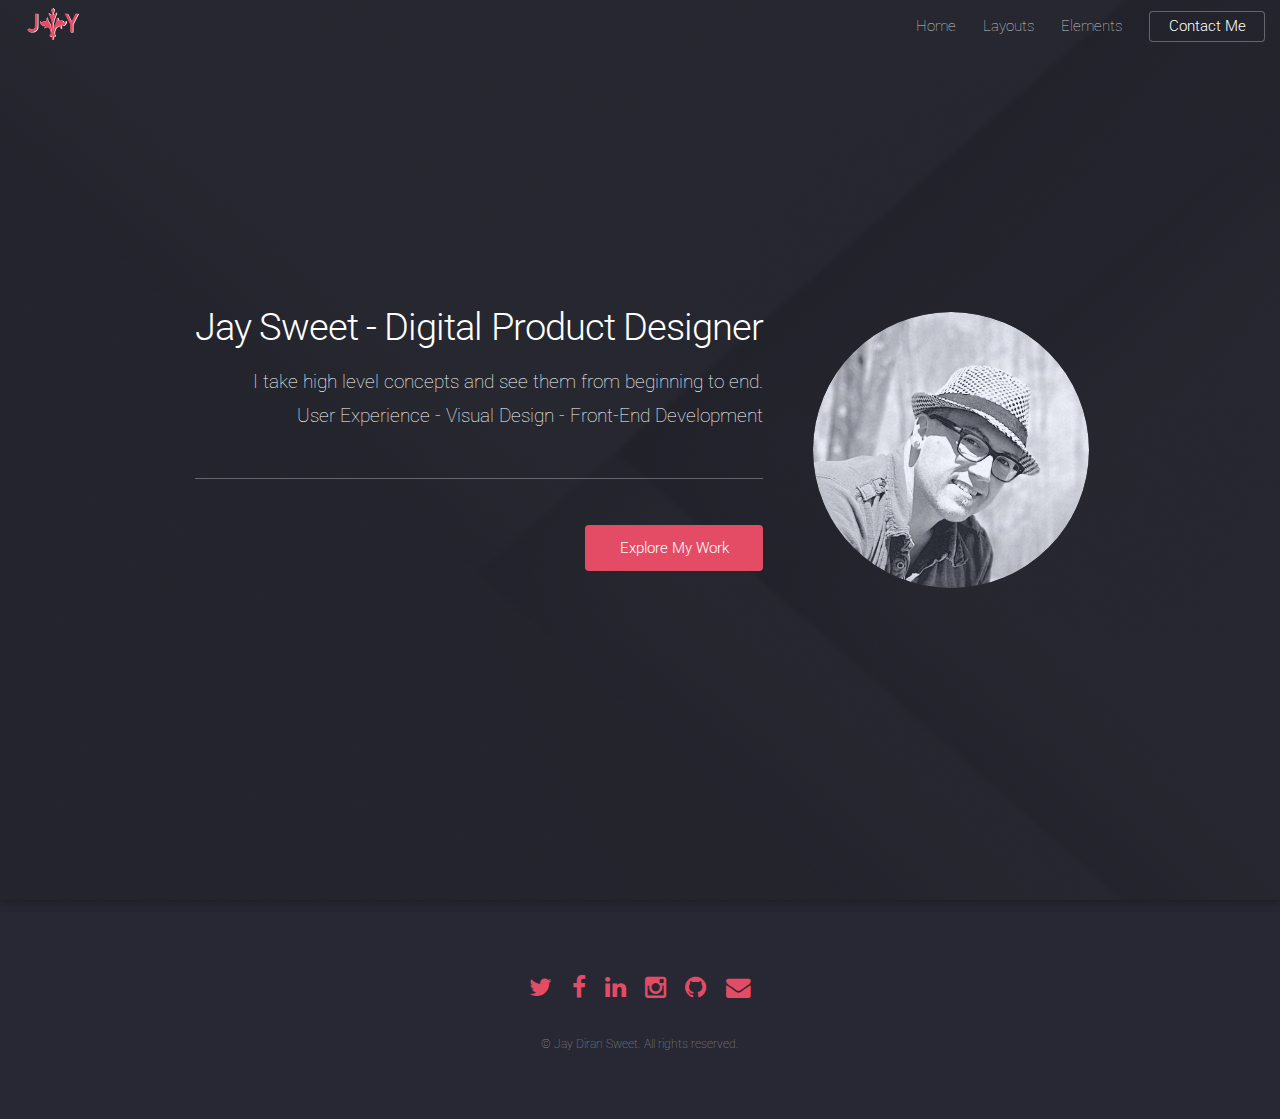
<file: index.html>
<!DOCTYPE HTML>
<!--
	Landed by HTML5 UP
	html5up.net | @n33co
	Free for personal and commercial use under the CCA 3.0 license (html5up.net/license)
-->
<html>
	<head>
		<title>My Work - JSweet</title>
		<meta charset="utf-8" />
		<meta name="viewport" content="width=device-width, initial-scale=1" />
		<!--[if lte IE 8]><script src="assets/js/ie/html5shiv.js"></script><![endif]-->
		<link rel="stylesheet" href="assets/css/main.css" />
		<!--[if lte IE 9]><link rel="stylesheet" href="assets/css/ie9.css" /><![endif]-->
		<!--[if lte IE 8]><link rel="stylesheet" href="assets/css/ie8.css" /><![endif]-->
	</head>
	<body class="landing">
		<div id="page-wrapper">

			<!-- Header -->
				<header id="header">
					<h1 id="logo"><a href="index.html"><img src="images/jay-logo.svg" alt="Jay Diran Sweet's logo." /></a></h1>
					<nav id="nav">
						<ul>
							<li><a href="index.html">Home</a></li>
							<li>
								<a href="#">Layouts</a>
								<ul>
									<li><a href="left-sidebar.html">Left Sidebar</a></li>
									<li><a href="right-sidebar.html">Right Sidebar</a></li>
									<li><a href="no-sidebar.html">About Me</a></li>
								</ul>
							</li>
							<li><a href="elements.html">Elements</a></li>
							<li><a href="mailto:jdiransweet@gmail.com?subject=Hello!&body=Hi Jay, I found your site online and thought I would reach out. Lets chat, I am interested in your skills!" class="button default">Contact Me</a></li>
						</ul>
					</nav>
				</header>

			<!-- Banner -->
				<section id="banner">
					<div class="content">
						<header>
							<h2>Jay Sweet - Digital Product Designer</h2>
							<p>I take high level concepts and see them from beginning to end.<br />
							User Experience - Visual Design - Front-End Development</p>
							<hr>
							<footer>
								<ul class="actions">
									<li><a href="left-sidebar.html" class="button special">Explore My Work</a></li>
								</ul>
							</footer>
						</header>
						<span class="image"><img src="images/jay-headshot.jpg" alt="" /></span>
					</div>
				</section>


			<!-- Footer -->
				<footer id="footer">
					<ul class="icons">
						<li><a href="#" class="icon fa-twitter"><span class="label">Twitter</span></a></li>
						<li><a href="#" class="icon  fa-facebook"><span class="label">Facebook</span></a></li>
						<li><a href="#" class="icon fa-linkedin"><span class="label">LinkedIn</span></a></li>
						<li><a href="#" class="icon fa-instagram"><span class="label">Instagram</span></a></li>
						<li><a href="#" class="icon fa-github"><span class="label">GitHub</span></a></li>
						<li><a href="#" class="icon fa-envelope"><span class="label">Email</span></a></li>
					</ul>
					<ul class="copyright">
						<li>&copy; Jay Diran Sweet. All rights reserved.</li>
					</ul>
				</footer>

		</div>

		<!-- Scripts -->
			<script src="assets/js/jquery.min.js"></script>
			<script src="assets/js/jquery.scrolly.min.js"></script>
			<script src="assets/js/jquery.dropotron.min.js"></script>
			<script src="assets/js/jquery.scrollex.min.js"></script>
			<script src="assets/js/skel.min.js"></script>
			<script src="assets/js/util.js"></script>
			<!--[if lte IE 8]><script src="assets/js/ie/respond.min.js"></script><![endif]-->
			<script src="assets/js/main.js"></script>

	</body>
</html>
</file>
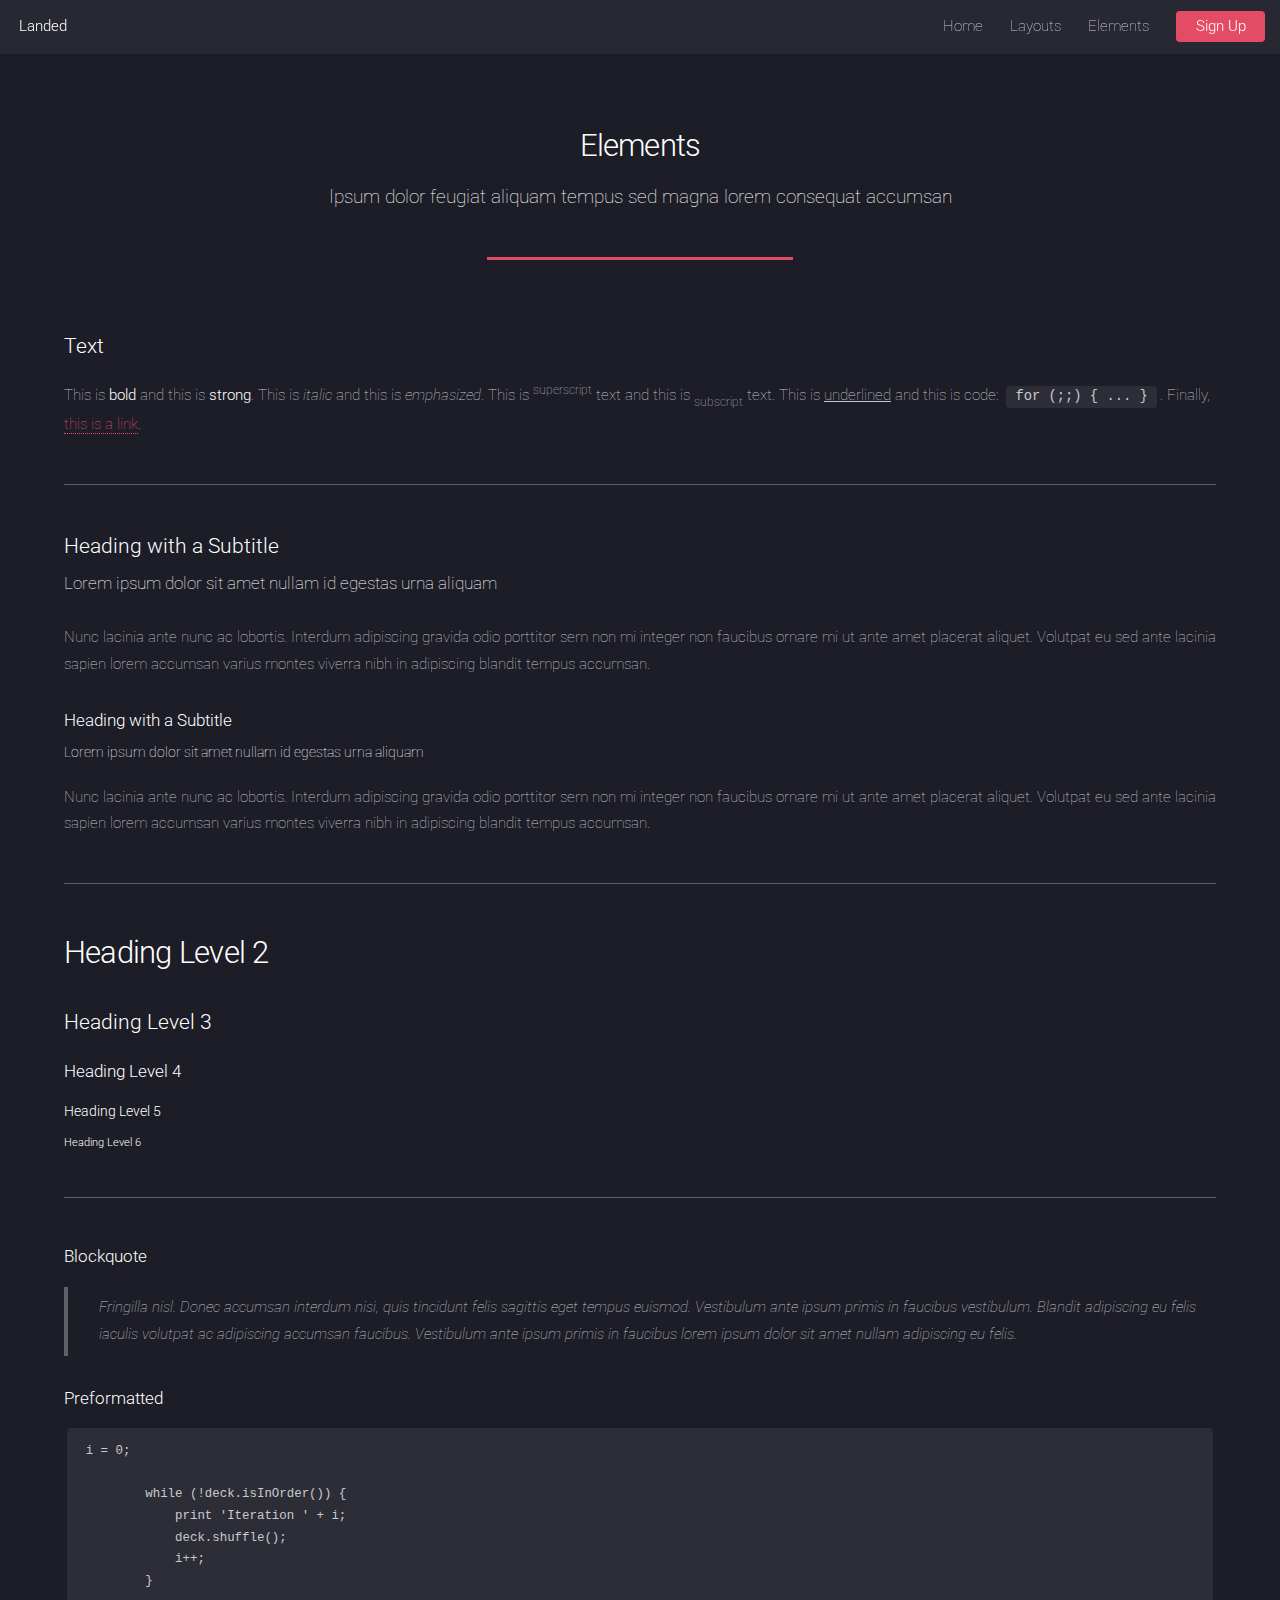
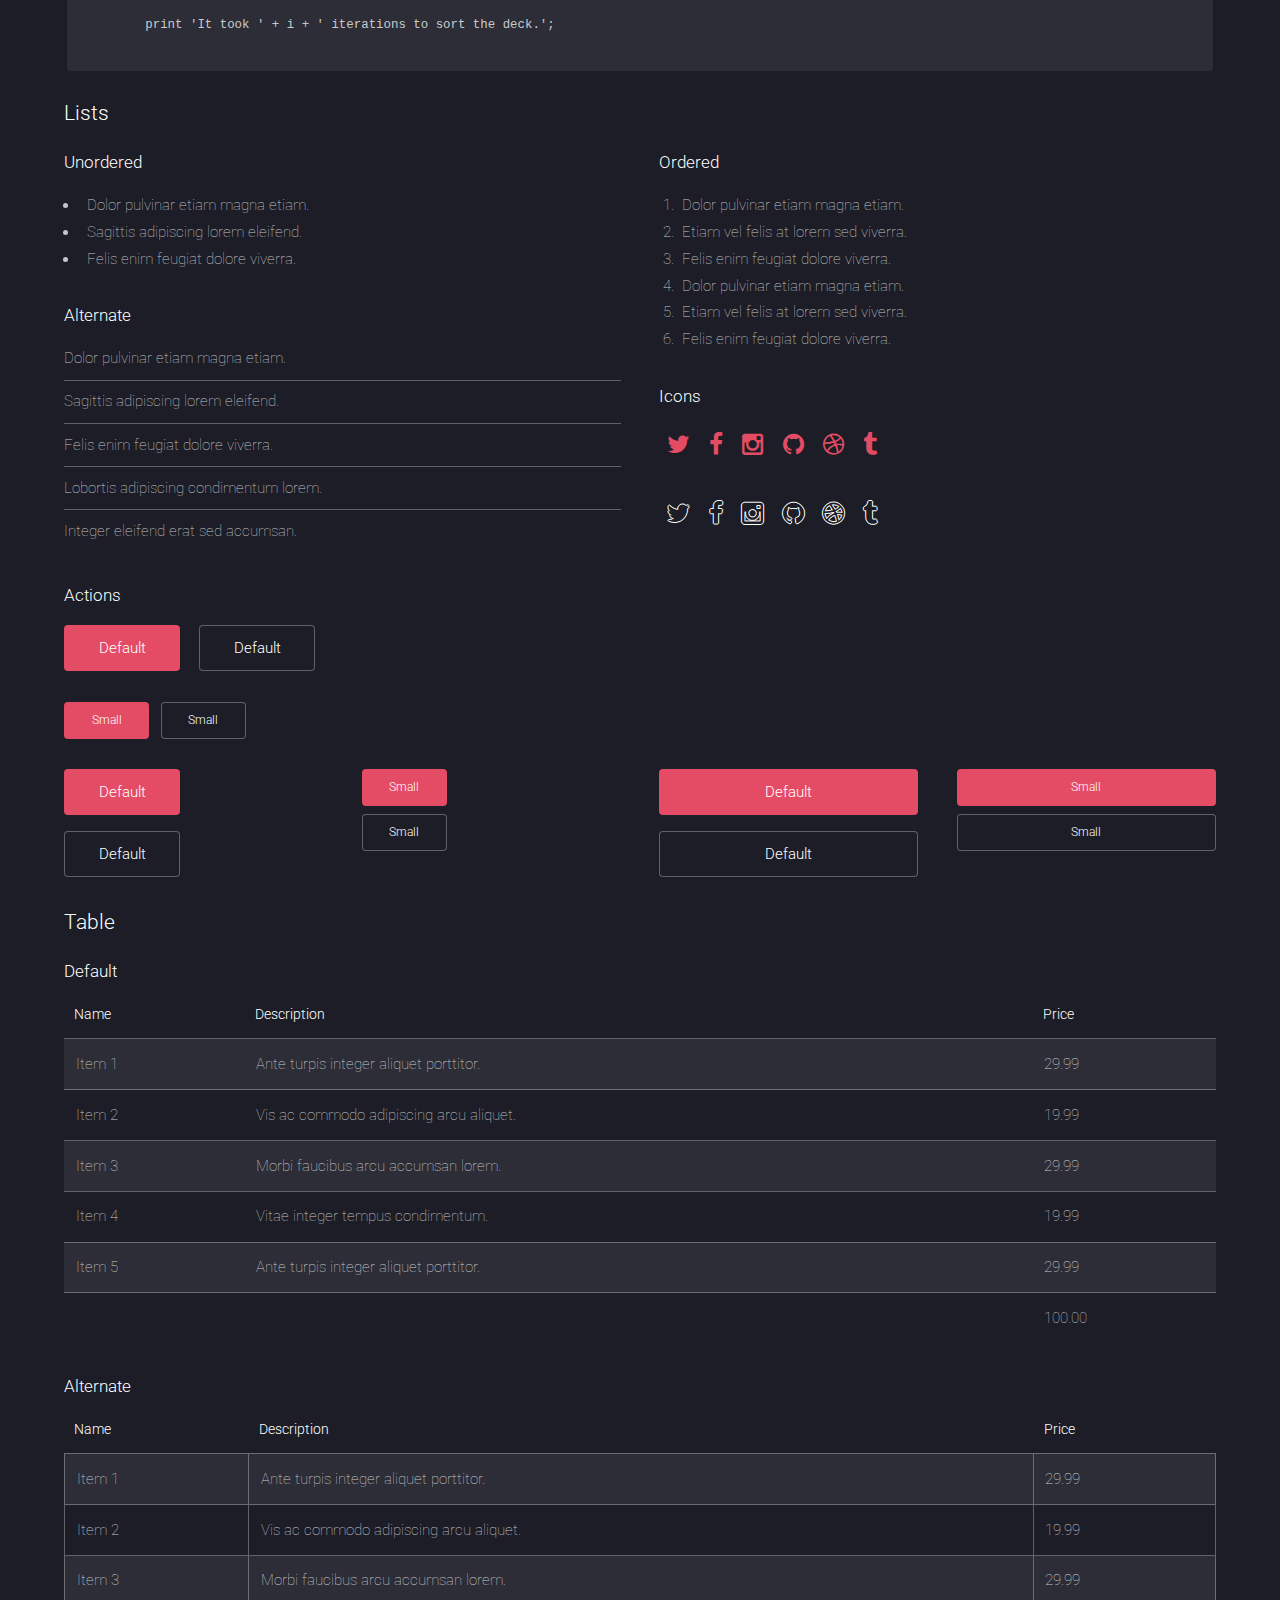
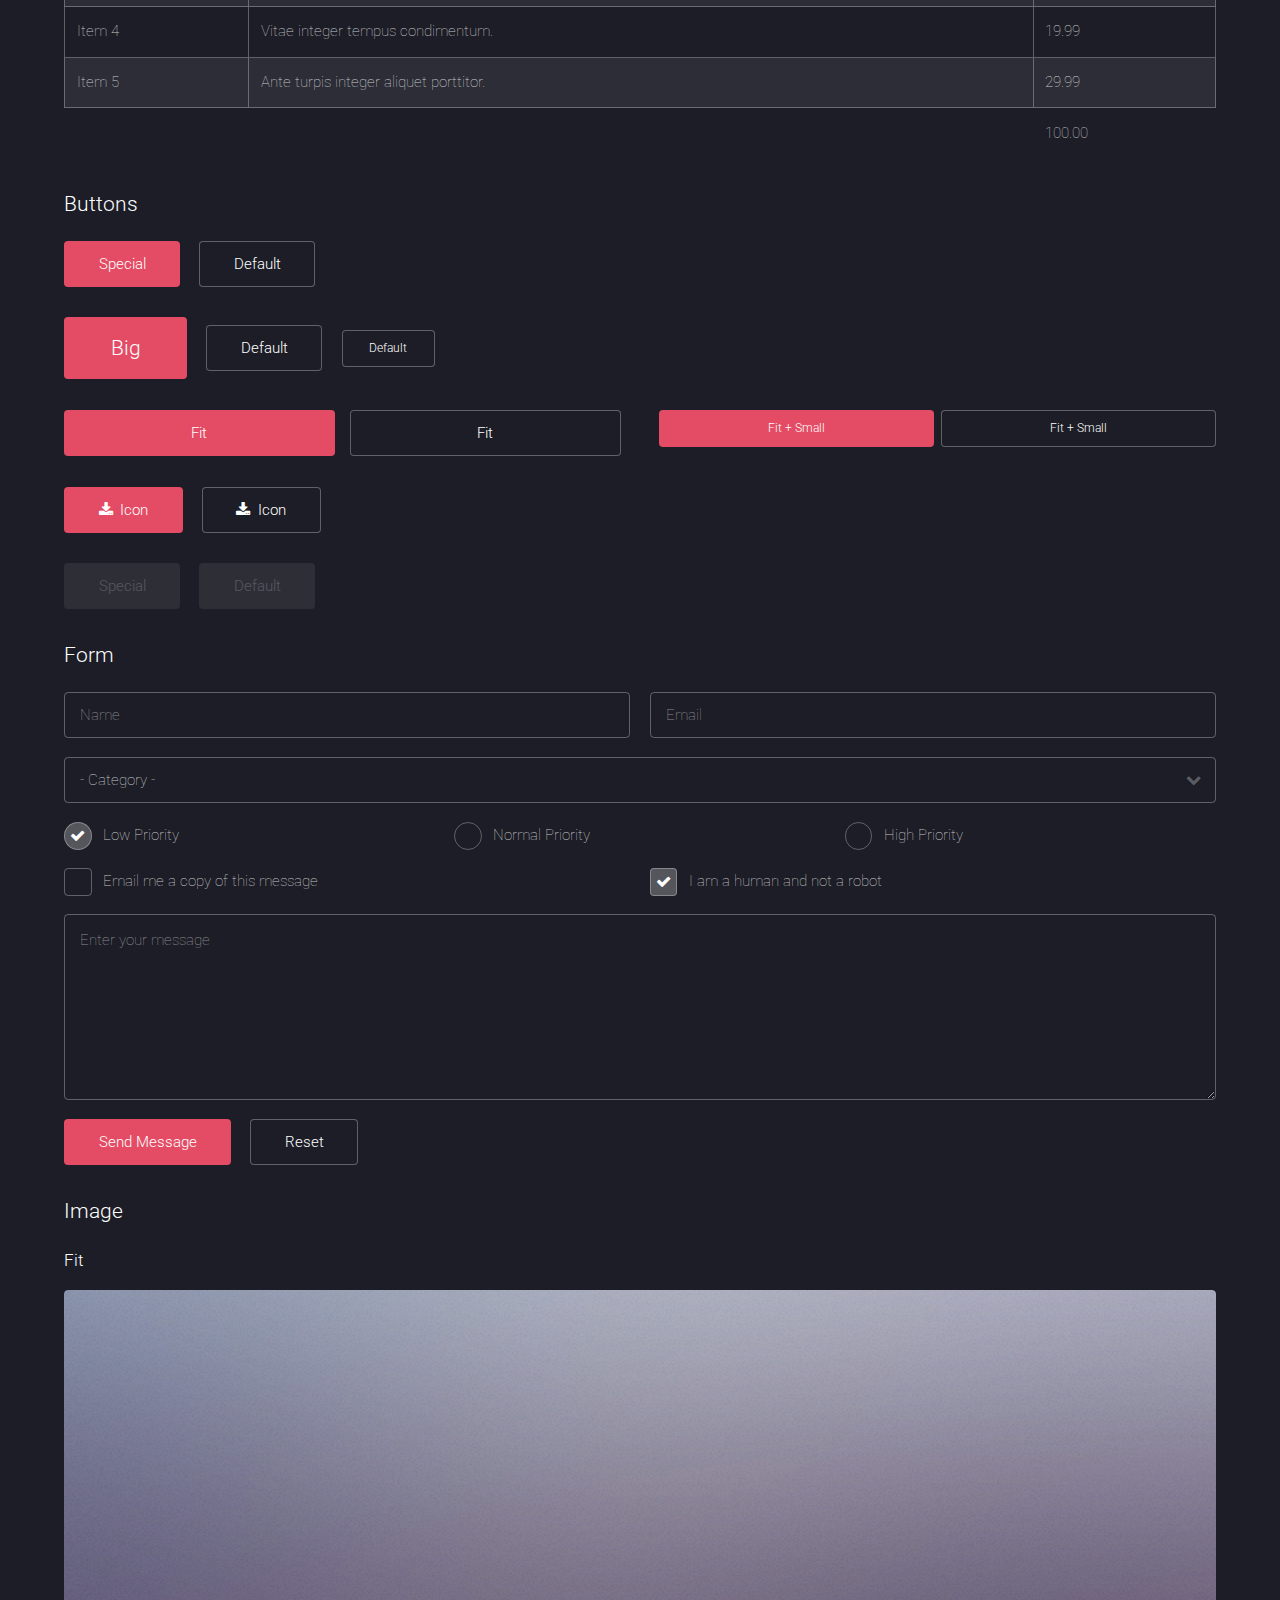
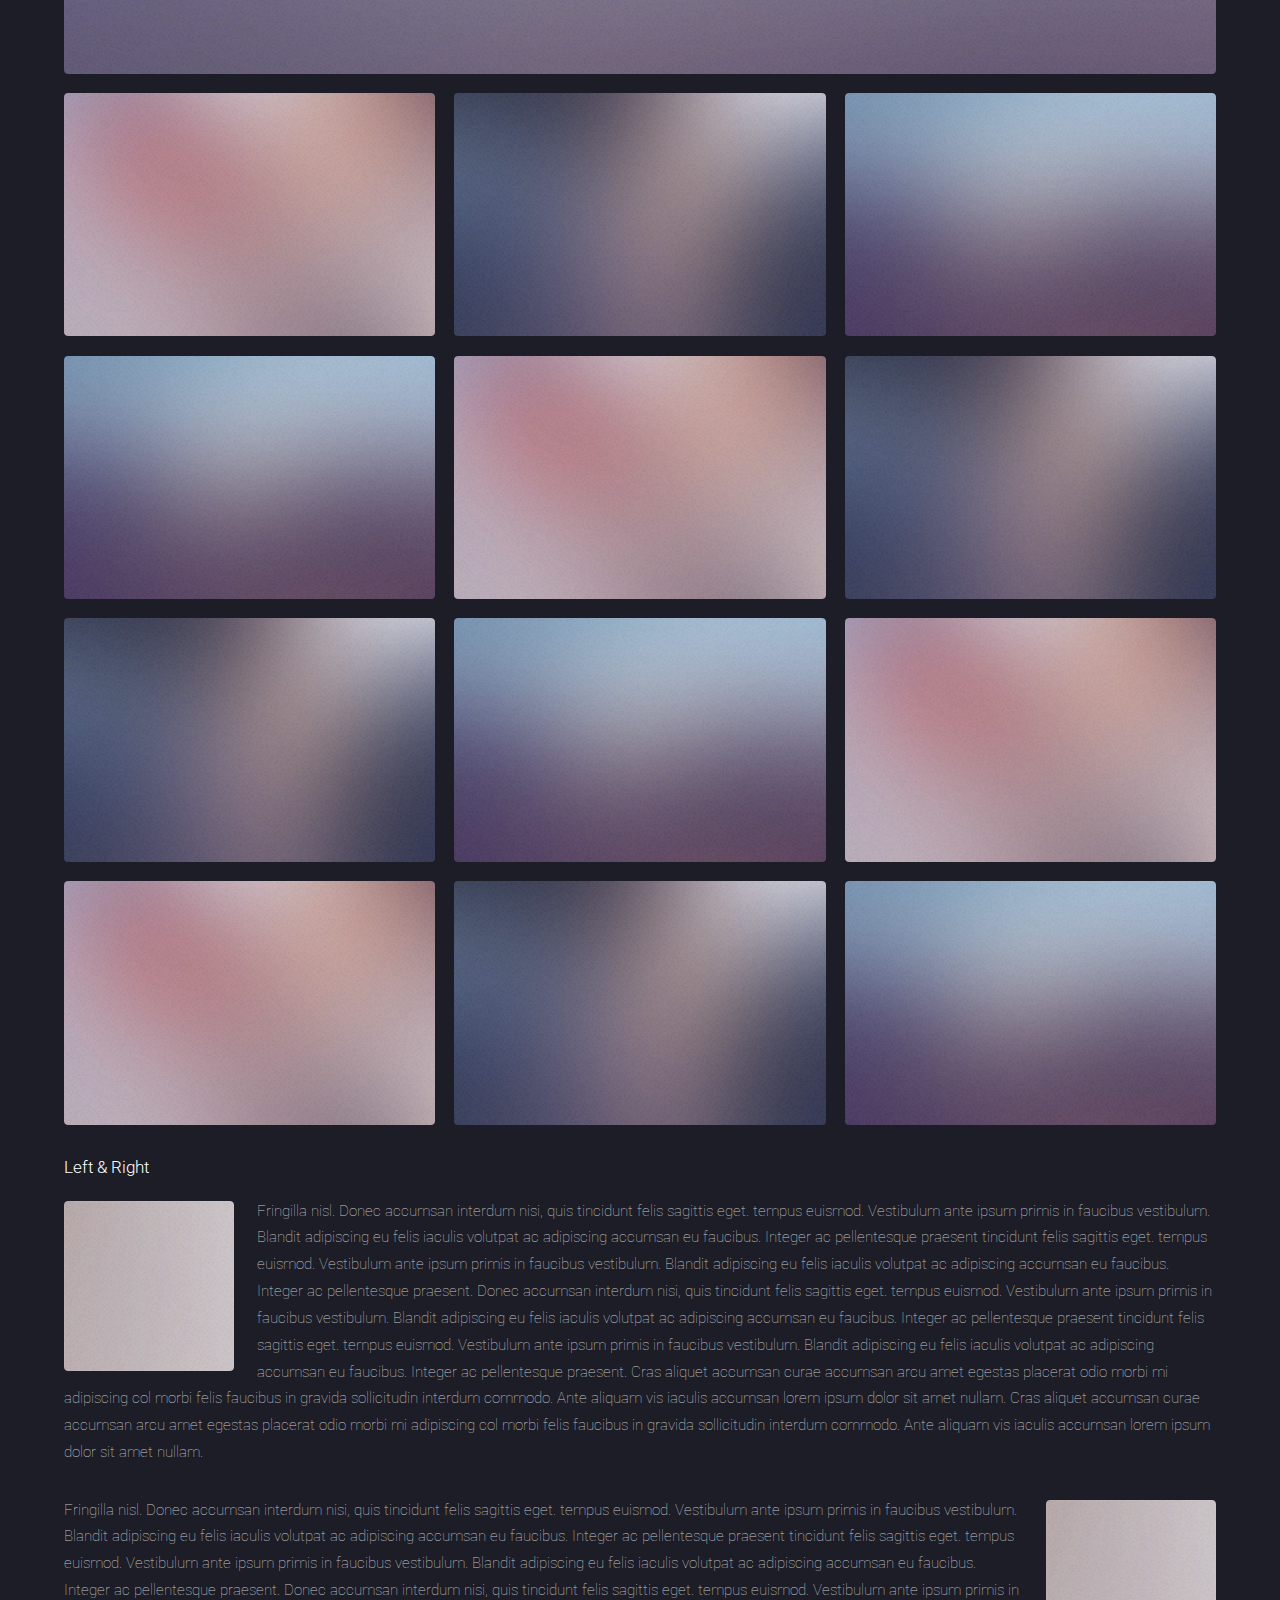
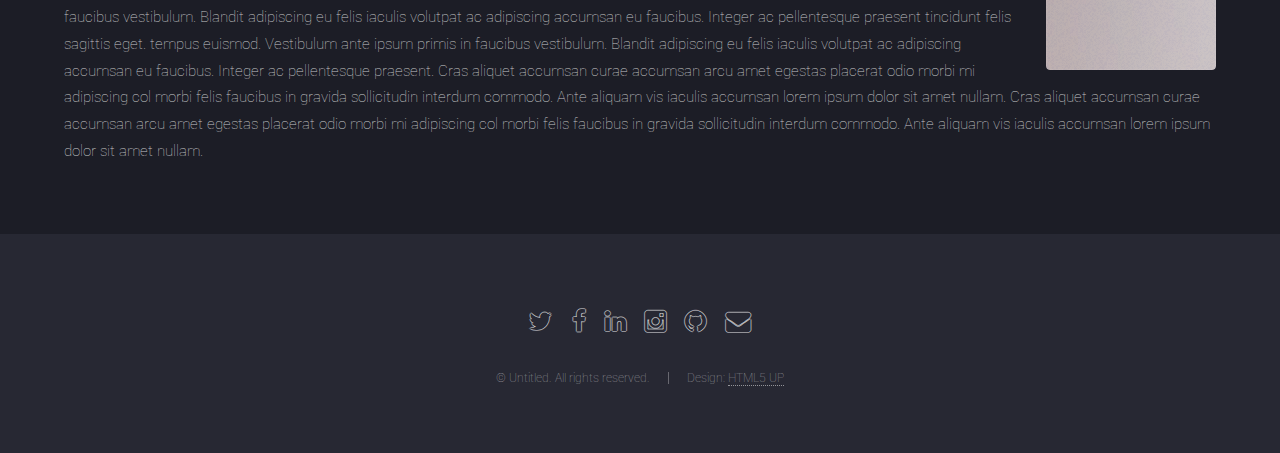
<file: elements.html>
<!DOCTYPE HTML>
<!--
	Landed by HTML5 UP
	html5up.net | @n33co
	Free for personal and commercial use under the CCA 3.0 license (html5up.net/license)
-->
<html>
	<head>
		<title>Elements - Landed by HTML5 UP</title>
		<meta charset="utf-8" />
		<meta name="viewport" content="width=device-width, initial-scale=1" />
		<!--[if lte IE 8]><script src="assets/js/ie/html5shiv.js"></script><![endif]-->
		<link rel="stylesheet" href="assets/css/main.css" />
		<!--[if lte IE 9]><link rel="stylesheet" href="assets/css/ie9.css" /><![endif]-->
		<!--[if lte IE 8]><link rel="stylesheet" href="assets/css/ie8.css" /><![endif]-->
	</head>
	<body>
		<div id="page-wrapper">

			<!-- Header -->
				<header id="header">
					<h1 id="logo"><a href="index.html">Landed</a></h1>
					<nav id="nav">
						<ul>
							<li><a href="index.html">Home</a></li>
							<li>
								<a href="#">Layouts</a>
								<ul>
									<li><a href="left-sidebar.html">Left Sidebar</a></li>
									<li><a href="right-sidebar.html">Right Sidebar</a></li>
									<li><a href="no-sidebar.html">No Sidebar</a></li>
									<li>
										<a href="#">Submenu</a>
										<ul>
											<li><a href="#">Option 1</a></li>
											<li><a href="#">Option 2</a></li>
											<li><a href="#">Option 3</a></li>
											<li><a href="#">Option 4</a></li>
										</ul>
									</li>
								</ul>
							</li>
							<li><a href="elements.html">Elements</a></li>
							<li><a href="#" class="button special">Sign Up</a></li>
						</ul>
					</nav>
				</header>

			<!-- Main -->
				<div id="main" class="wrapper style1">
					<div class="container">
						<header class="major">
							<h2>Elements</h2>
							<p>Ipsum dolor feugiat aliquam tempus sed magna lorem consequat accumsan</p>
						</header>

						<!-- Text -->
							<section>
								<h3>Text</h3>
								<p>This is <b>bold</b> and this is <strong>strong</strong>. This is <i>italic</i> and this is <em>emphasized</em>.
								This is <sup>superscript</sup> text and this is <sub>subscript</sub> text.
								This is <u>underlined</u> and this is code: <code>for (;;) { ... }</code>. Finally, <a href="#">this is a link</a>.</p>

								<hr />

								<header>
									<h3>Heading with a Subtitle</h3>
									<p>Lorem ipsum dolor sit amet nullam id egestas urna aliquam</p>
								</header>
								<p>Nunc lacinia ante nunc ac lobortis. Interdum adipiscing gravida odio porttitor sem non mi integer non faucibus ornare mi ut ante amet placerat aliquet. Volutpat eu sed ante lacinia sapien lorem accumsan varius montes viverra nibh in adipiscing blandit tempus accumsan.</p>
								<header>
									<h4>Heading with a Subtitle</h4>
									<p>Lorem ipsum dolor sit amet nullam id egestas urna aliquam</p>
								</header>
								<p>Nunc lacinia ante nunc ac lobortis. Interdum adipiscing gravida odio porttitor sem non mi integer non faucibus ornare mi ut ante amet placerat aliquet. Volutpat eu sed ante lacinia sapien lorem accumsan varius montes viverra nibh in adipiscing blandit tempus accumsan.</p>

								<hr />

								<h2>Heading Level 2</h2>
								<h3>Heading Level 3</h3>
								<h4>Heading Level 4</h4>
								<h5>Heading Level 5</h5>
								<h6>Heading Level 6</h6>

								<hr />

								<h4>Blockquote</h4>
								<blockquote>Fringilla nisl. Donec accumsan interdum nisi, quis tincidunt felis sagittis eget tempus euismod. Vestibulum ante ipsum primis in faucibus vestibulum. Blandit adipiscing eu felis iaculis volutpat ac adipiscing accumsan faucibus. Vestibulum ante ipsum primis in faucibus lorem ipsum dolor sit amet nullam adipiscing eu felis.</blockquote>

								<h4>Preformatted</h4>
								<pre><code>i = 0;

	while (!deck.isInOrder()) {
	    print 'Iteration ' + i;
	    deck.shuffle();
	    i++;
	}

	print 'It took ' + i + ' iterations to sort the deck.';
	</code></pre>
							</section>

						<!-- Lists -->
							<section>
								<h3>Lists</h3>
								<div class="row">
									<div class="6u 12u(xsmall)">

										<h4>Unordered</h4>
										<ul>
											<li>Dolor pulvinar etiam magna etiam.</li>
											<li>Sagittis adipiscing lorem eleifend.</li>
											<li>Felis enim feugiat dolore viverra.</li>
										</ul>

										<h4>Alternate</h4>
										<ul class="alt">
											<li>Dolor pulvinar etiam magna etiam.</li>
											<li>Sagittis adipiscing lorem eleifend.</li>
											<li>Felis enim feugiat dolore viverra.</li>
											<li>Lobortis adipiscing condimentum lorem.</li>
											<li>Integer eleifend erat sed accumsan.</li>
										</ul>

									</div>
									<div class="6u 12u(xsmall)">

										<h4>Ordered</h4>
										<ol>
											<li>Dolor pulvinar etiam magna etiam.</li>
											<li>Etiam vel felis at lorem sed viverra.</li>
											<li>Felis enim feugiat dolore viverra.</li>
											<li>Dolor pulvinar etiam magna etiam.</li>
											<li>Etiam vel felis at lorem sed viverra.</li>
											<li>Felis enim feugiat dolore viverra.</li>
										</ol>

										<h4>Icons</h4>
										<ul class="icons">
											<li><a href="#" class="icon fa-twitter"><span class="label">Twitter</span></a></li>
											<li><a href="#" class="icon fa-facebook"><span class="label">Facebook</span></a></li>
											<li><a href="#" class="icon fa-instagram"><span class="label">Instagram</span></a></li>
											<li><a href="#" class="icon fa-github"><span class="label">Github</span></a></li>
											<li><a href="#" class="icon fa-dribbble"><span class="label">Dribbble</span></a></li>
											<li><a href="#" class="icon fa-tumblr"><span class="label">Tumblr</span></a></li>
										</ul>
										<ul class="icons">
											<li><a href="#" class="icon alt fa-twitter"><span class="label">Twitter</span></a></li>
											<li><a href="#" class="icon alt fa-facebook"><span class="label">Facebook</span></a></li>
											<li><a href="#" class="icon alt fa-instagram"><span class="label">Instagram</span></a></li>
											<li><a href="#" class="icon alt fa-github"><span class="label">Github</span></a></li>
											<li><a href="#" class="icon alt fa-dribbble"><span class="label">Dribbble</span></a></li>
											<li><a href="#" class="icon alt fa-tumblr"><span class="label">Tumblr</span></a></li>
										</ul>

									</div>
								</div>

								<h4>Actions</h4>
								<ul class="actions">
									<li><a href="#" class="button special">Default</a></li>
									<li><a href="#" class="button">Default</a></li>
								</ul>
								<ul class="actions small">
									<li><a href="#" class="button special small">Small</a></li>
									<li><a href="#" class="button small">Small</a></li>
								</ul>
								<div class="row">
									<div class="3u 6u(medium) 12u$(xsmall)">
										<ul class="actions vertical">
											<li><a href="#" class="button special">Default</a></li>
											<li><a href="#" class="button">Default</a></li>
										</ul>
									</div>
									<div class="3u 6u$(medium) 12u$(xsmall)">
										<ul class="actions vertical small">
											<li><a href="#" class="button special small">Small</a></li>
											<li><a href="#" class="button small">Small</a></li>
										</ul>
									</div>
									<div class="3u 6u(medium) 12u$(xsmall)">
										<ul class="actions vertical">
											<li><a href="#" class="button special fit">Default</a></li>
											<li><a href="#" class="button fit">Default</a></li>
										</ul>
									</div>
									<div class="3u$ 6u$(medium) 12u$(xsmall)">
										<ul class="actions vertical small">
											<li><a href="#" class="button special small fit">Small</a></li>
											<li><a href="#" class="button small fit">Small</a></li>
										</ul>
									</div>
								</div>
							</section>

						<!-- Table -->
							<section>
								<h3>Table</h3>
								<h4>Default</h4>
								<div class="table-wrapper">
									<table>
										<thead>
											<tr>
												<th>Name</th>
												<th>Description</th>
												<th>Price</th>
											</tr>
										</thead>
										<tbody>
											<tr>
												<td>Item 1</td>
												<td>Ante turpis integer aliquet porttitor.</td>
												<td>29.99</td>
											</tr>
											<tr>
												<td>Item 2</td>
												<td>Vis ac commodo adipiscing arcu aliquet.</td>
												<td>19.99</td>
											</tr>
											<tr>
												<td>Item 3</td>
												<td> Morbi faucibus arcu accumsan lorem.</td>
												<td>29.99</td>
											</tr>
											<tr>
												<td>Item 4</td>
												<td>Vitae integer tempus condimentum.</td>
												<td>19.99</td>
											</tr>
											<tr>
												<td>Item 5</td>
												<td>Ante turpis integer aliquet porttitor.</td>
												<td>29.99</td>
											</tr>
										</tbody>
										<tfoot>
											<tr>
												<td colspan="2"></td>
												<td>100.00</td>
											</tr>
										</tfoot>
									</table>
								</div>
								<h4>Alternate</h4>
								<div class="table-wrapper">
									<table class="alt">
										<thead>
											<tr>
												<th>Name</th>
												<th>Description</th>
												<th>Price</th>
											</tr>
										</thead>
										<tbody>
											<tr>
												<td>Item 1</td>
												<td>Ante turpis integer aliquet porttitor.</td>
												<td>29.99</td>
											</tr>
											<tr>
												<td>Item 2</td>
												<td>Vis ac commodo adipiscing arcu aliquet.</td>
												<td>19.99</td>
											</tr>
											<tr>
												<td>Item 3</td>
												<td> Morbi faucibus arcu accumsan lorem.</td>
												<td>29.99</td>
											</tr>
											<tr>
												<td>Item 4</td>
												<td>Vitae integer tempus condimentum.</td>
												<td>19.99</td>
											</tr>
											<tr>
												<td>Item 5</td>
												<td>Ante turpis integer aliquet porttitor.</td>
												<td>29.99</td>
											</tr>
										</tbody>
										<tfoot>
											<tr>
												<td colspan="2"></td>
												<td>100.00</td>
											</tr>
										</tfoot>
									</table>
								</div>
							</section>

						<!-- Buttons -->
							<section>
								<h3>Buttons</h3>
								<ul class="actions">
									<li><a href="#" class="button special">Special</a></li>
									<li><a href="#" class="button">Default</a></li>
								</ul>
								<ul class="actions">
									<li><a href="#" class="button special big">Big</a></li>
									<li><a href="#" class="button">Default</a></li>
									<li><a href="#" class="button small">Default</a></li>
								</ul>
								<div class="row">
									<div class="6u 12u$(xsmall)">
										<ul class="actions fit">
											<li><a href="#" class="button special fit">Fit</a></li>
											<li><a href="#" class="button fit">Fit</a></li>
										</ul>
									</div>
									<div class="6u$ 12u$(xsmall)">
										<ul class="actions fit small">
											<li><a href="#" class="button special fit small">Fit + Small</a></li>
											<li><a href="#" class="button fit small">Fit + Small</a></li>
										</ul>
									</div>
								</div>
								<ul class="actions">
									<li><a href="#" class="button special icon fa-download">Icon</a></li>
									<li><a href="#" class="button icon fa-download">Icon</a></li>
								</ul>
								<ul class="actions">
									<li><span class="button special disabled">Special</span></li>
									<li><span class="button disabled">Default</span></li>
								</ul>
							</section>

						<!-- Form -->
							<section>
								<h3>Form</h3>
								<form method="post" action="#">
									<div class="row uniform 50%">
										<div class="6u 12u$(xsmall)">
											<input type="text" name="name" id="name" value="" placeholder="Name" />
										</div>
										<div class="6u$ 12u$(xsmall)">
											<input type="email" name="email" id="email" value="" placeholder="Email" />
										</div>
										<div class="12u$">
											<div class="select-wrapper">
												<select name="category" id="category">
													<option value="">- Category -</option>
													<option value="1">Manufacturing</option>
													<option value="1">Shipping</option>
													<option value="1">Administration</option>
													<option value="1">Human Resources</option>
												</select>
											</div>
										</div>
										<div class="4u 12u$(medium)">
											<input type="radio" id="priority-low" name="priority" checked>
											<label for="priority-low">Low Priority</label>
										</div>
										<div class="4u 12u$(medium)">
											<input type="radio" id="priority-normal" name="priority">
											<label for="priority-normal">Normal Priority</label>
										</div>
										<div class="4u$ 12u$(medium)">
											<input type="radio" id="priority-high" name="priority">
											<label for="priority-high">High Priority</label>
										</div>
										<div class="6u 12u$(medium)">
											<input type="checkbox" id="copy" name="copy">
											<label for="copy">Email me a copy of this message</label>
										</div>
										<div class="6u$ 12u$(medium)">
											<input type="checkbox" id="human" name="human" checked>
											<label for="human">I am a human and not a robot</label>
										</div>
										<div class="12u$">
											<textarea name="message" id="message" placeholder="Enter your message" rows="6"></textarea>
										</div>
										<div class="12u$">
											<ul class="actions">
												<li><input type="submit" value="Send Message" class="special" /></li>
												<li><input type="reset" value="Reset" /></li>
											</ul>
										</div>
									</div>
								</form>
							</section>

						<!-- Image -->
							<section>
								<h3>Image</h3>
								<h4>Fit</h4>
								<div class="box alt">
									<div class="row 50% uniform">
										<div class="12u$"><span class="image fit"><img src="images/pic07.jpg" alt="" /></span></div>
										<div class="4u  6u(xsmall)"><span class="image fit"><img src="images/pic02.jpg" alt="" /></span></div>
										<div class="4u  6u$(xsmall)"><span class="image fit"><img src="images/pic03.jpg" alt="" /></span></div>
										<div class="4u$ 6u(xsmall)"><span class="image fit"><img src="images/pic04.jpg" alt="" /></span></div>
										<div class="4u  6u$(xsmall)"><span class="image fit"><img src="images/pic04.jpg" alt="" /></span></div>
										<div class="4u  6u(xsmall)"><span class="image fit"><img src="images/pic02.jpg" alt="" /></span></div>
										<div class="4u$ 6u$(xsmall)"><span class="image fit"><img src="images/pic03.jpg" alt="" /></span></div>
										<div class="4u  6u(xsmall)"><span class="image fit"><img src="images/pic03.jpg" alt="" /></span></div>
										<div class="4u  6u$(xsmall)"><span class="image fit"><img src="images/pic04.jpg" alt="" /></span></div>
										<div class="4u$ 6u(xsmall)"><span class="image fit"><img src="images/pic02.jpg" alt="" /></span></div>
										<div class="4u  6u$(xsmall)"><span class="image fit"><img src="images/pic02.jpg" alt="" /></span></div>
										<div class="4u  6u(xsmall)"><span class="image fit"><img src="images/pic03.jpg" alt="" /></span></div>
										<div class="4u$ 6u$(xsmall)"><span class="image fit"><img src="images/pic04.jpg" alt="" /></span></div>
									</div>
								</div>

								<h4>Left &amp; Right</h4>
								<p><span class="image left"><img src="images/pic08.jpg" alt="" /></span>Fringilla nisl. Donec accumsan interdum nisi, quis tincidunt felis sagittis eget. tempus euismod. Vestibulum ante ipsum primis in faucibus vestibulum. Blandit adipiscing eu felis iaculis volutpat ac adipiscing accumsan eu faucibus. Integer ac pellentesque praesent tincidunt felis sagittis eget. tempus euismod. Vestibulum ante ipsum primis in faucibus vestibulum. Blandit adipiscing eu felis iaculis volutpat ac adipiscing accumsan eu faucibus. Integer ac pellentesque praesent. Donec accumsan interdum nisi, quis tincidunt felis sagittis eget. tempus euismod. Vestibulum ante ipsum primis in faucibus vestibulum. Blandit adipiscing eu felis iaculis volutpat ac adipiscing accumsan eu faucibus. Integer ac pellentesque praesent tincidunt felis sagittis eget. tempus euismod. Vestibulum ante ipsum primis in faucibus vestibulum. Blandit adipiscing eu felis iaculis volutpat ac adipiscing accumsan eu faucibus. Integer ac pellentesque praesent. Cras aliquet accumsan curae accumsan arcu amet egestas placerat odio morbi mi adipiscing col morbi felis faucibus in gravida sollicitudin interdum commodo. Ante aliquam vis iaculis accumsan lorem ipsum dolor sit amet nullam. Cras aliquet accumsan curae accumsan arcu amet egestas placerat odio morbi mi adipiscing col morbi felis faucibus in gravida sollicitudin interdum commodo. Ante aliquam vis iaculis accumsan lorem ipsum dolor sit amet nullam.</p>
								<p><span class="image right"><img src="images/pic08.jpg" alt="" /></span>Fringilla nisl. Donec accumsan interdum nisi, quis tincidunt felis sagittis eget. tempus euismod. Vestibulum ante ipsum primis in faucibus vestibulum. Blandit adipiscing eu felis iaculis volutpat ac adipiscing accumsan eu faucibus. Integer ac pellentesque praesent tincidunt felis sagittis eget. tempus euismod. Vestibulum ante ipsum primis in faucibus vestibulum. Blandit adipiscing eu felis iaculis volutpat ac adipiscing accumsan eu faucibus. Integer ac pellentesque praesent. Donec accumsan interdum nisi, quis tincidunt felis sagittis eget. tempus euismod. Vestibulum ante ipsum primis in faucibus vestibulum. Blandit adipiscing eu felis iaculis volutpat ac adipiscing accumsan eu faucibus. Integer ac pellentesque praesent tincidunt felis sagittis eget. tempus euismod. Vestibulum ante ipsum primis in faucibus vestibulum. Blandit adipiscing eu felis iaculis volutpat ac adipiscing accumsan eu faucibus. Integer ac pellentesque praesent. Cras aliquet accumsan curae accumsan arcu amet egestas placerat odio morbi mi adipiscing col morbi felis faucibus in gravida sollicitudin interdum commodo. Ante aliquam vis iaculis accumsan lorem ipsum dolor sit amet nullam. Cras aliquet accumsan curae accumsan arcu amet egestas placerat odio morbi mi adipiscing col morbi felis faucibus in gravida sollicitudin interdum commodo. Ante aliquam vis iaculis accumsan lorem ipsum dolor sit amet nullam.</p>
							</section>

					</div>
				</div>

			<!-- Footer -->
				<footer id="footer">
					<ul class="icons">
						<li><a href="#" class="icon alt fa-twitter"><span class="label">Twitter</span></a></li>
						<li><a href="#" class="icon alt fa-facebook"><span class="label">Facebook</span></a></li>
						<li><a href="#" class="icon alt fa-linkedin"><span class="label">LinkedIn</span></a></li>
						<li><a href="#" class="icon alt fa-instagram"><span class="label">Instagram</span></a></li>
						<li><a href="#" class="icon alt fa-github"><span class="label">GitHub</span></a></li>
						<li><a href="#" class="icon alt fa-envelope"><span class="label">Email</span></a></li>
					</ul>
					<ul class="copyright">
						<li>&copy; Untitled. All rights reserved.</li><li>Design: <a href="http://html5up.net">HTML5 UP</a></li>
					</ul>
				</footer>

		</div>

		<!-- Scripts -->
			<script src="assets/js/jquery.min.js"></script>
			<script src="assets/js/jquery.scrolly.min.js"></script>
			<script src="assets/js/jquery.dropotron.min.js"></script>
			<script src="assets/js/jquery.scrollex.min.js"></script>
			<script src="assets/js/skel.min.js"></script>
			<script src="assets/js/util.js"></script>
			<!--[if lte IE 8]><script src="assets/js/ie/respond.min.js"></script><![endif]-->
			<script src="assets/js/main.js"></script>

	</body>
</html>
</file>
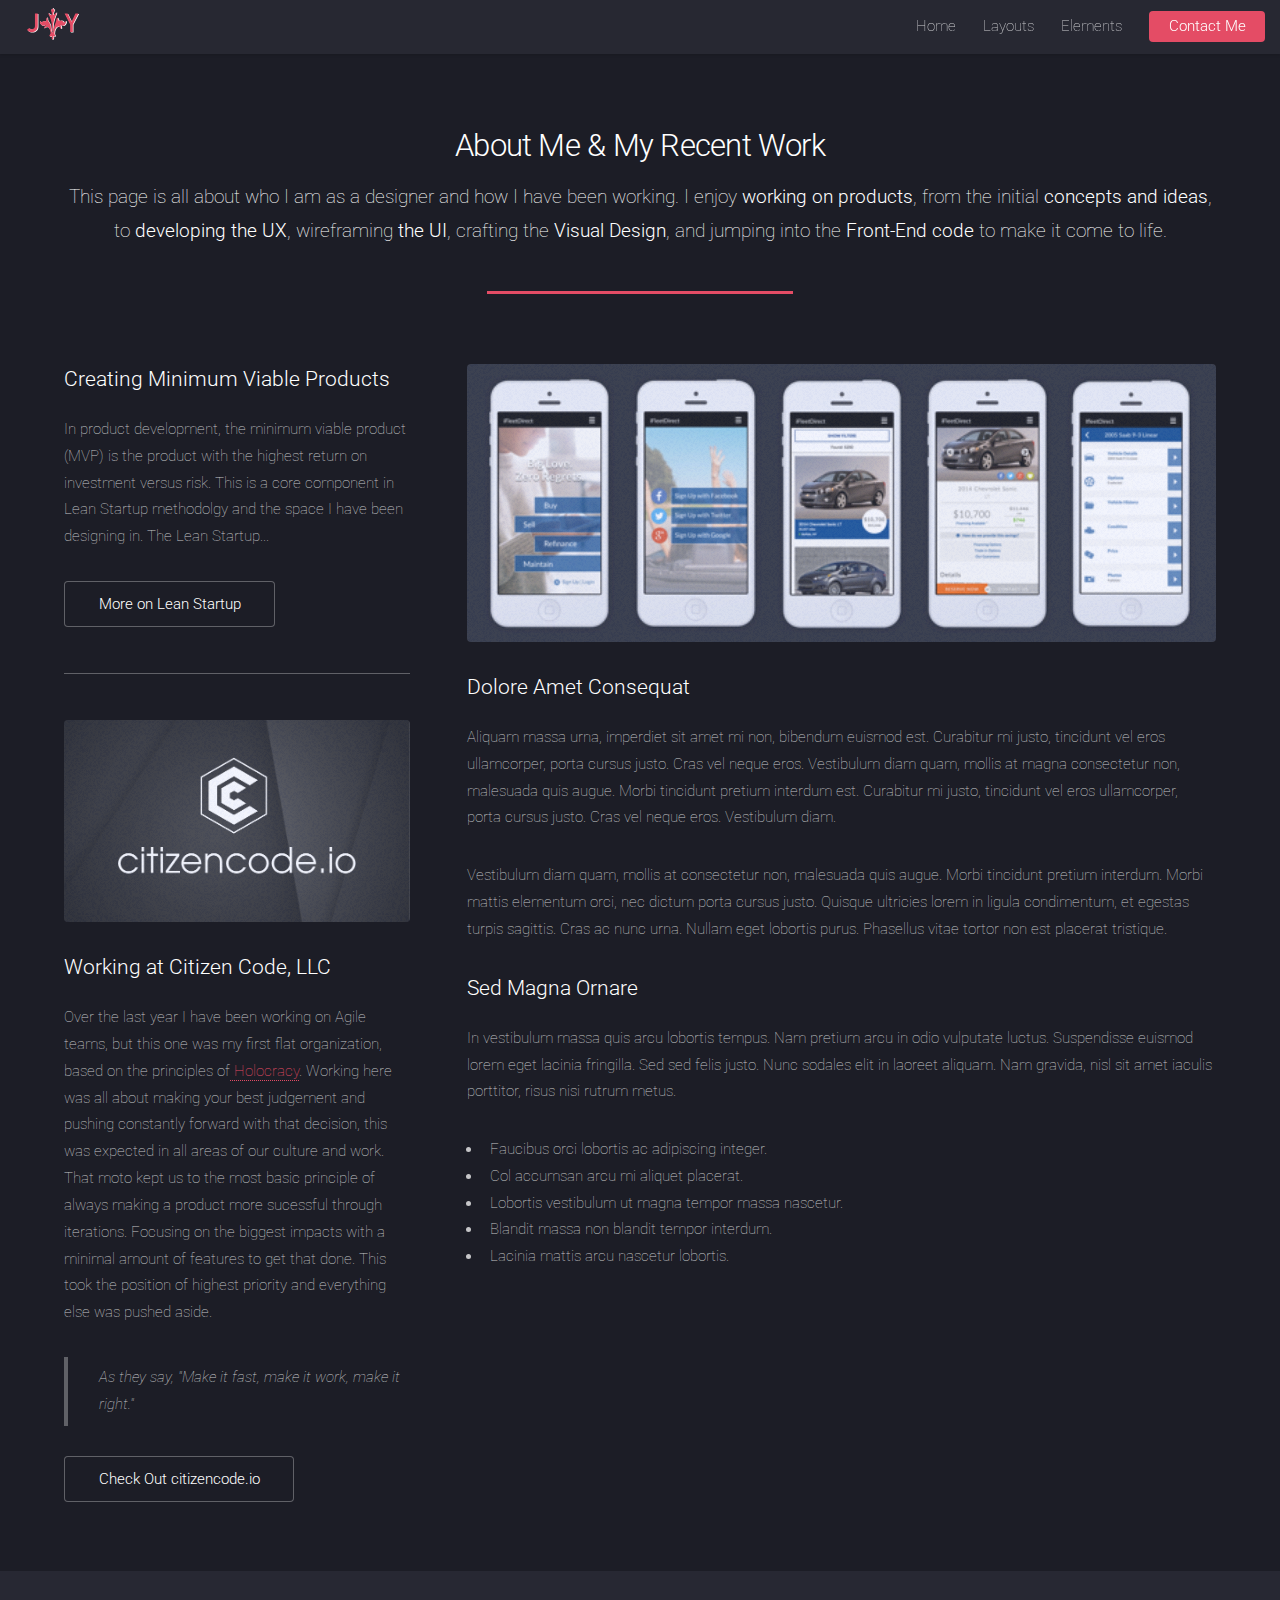
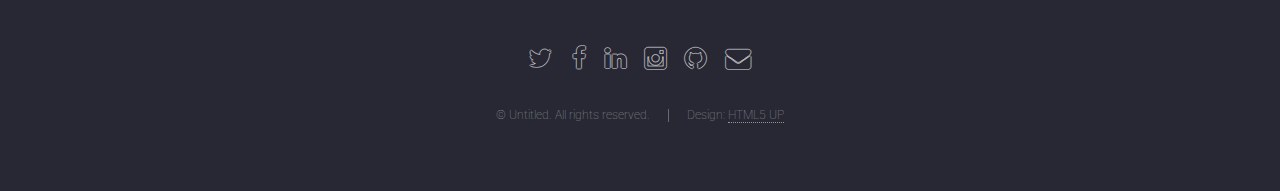
<file: left-sidebar.html>
<!DOCTYPE HTML>
<!--
	Landed by HTML5 UP
	html5up.net | @n33co
	Free for personal and commercial use under the CCA 3.0 license (html5up.net/license)
-->
<html>
	<head>
		<title>My Work - JSweet</title>
		<meta charset="utf-8" />
		<meta name="viewport" content="width=device-width, initial-scale=1" />
		<!--[if lte IE 8]><script src="assets/js/ie/html5shiv.js"></script><![endif]-->
		<link rel="stylesheet" href="assets/css/main.css" />
		<!--[if lte IE 9]><link rel="stylesheet" href="assets/css/ie9.css" /><![endif]-->
		<!--[if lte IE 8]><link rel="stylesheet" href="assets/css/ie8.css" /><![endif]-->
	</head>
	<body>
		<div id="page-wrapper">

			<!-- Header -->
				<header id="header">
					<h1 id="logo"><a href="index.html"><img src="images/jay-logo.svg" alt="Jay Diran Sweet - Digital Product Designer's Portfolio" /></a></h1>
					<nav id="nav">
						<ul>
							<li><a href="index.html">Home</a></li>
							<li>
								<a href="#">Layouts</a>
								<ul>
									<li><a href="left-sidebar.html">Left Sidebar</a></li>
									<li><a href="right-sidebar.html">Right Sidebar</a></li>
									<li><a href="no-sidebar.html">About Me</a></li>
								</ul>
							</li>
							<li><a href="elements.html">Elements</a></li>
							<li><a href="#" class="button special">Contact Me</a></li>
						</ul>
					</nav>
				</header>

			<!-- Main -->
				<div id="main" class="wrapper style1">
					<div class="container">
						<header class="major">
							<h2>About Me &amp; My Recent Work</h2>
							<p>This page is all about who I am as a designer and how I have been working. I enjoy<strong> working on products</strong>, from the initial<strong> concepts and ideas</strong>, to<strong> developing the UX</strong>, wireframing<strong> the UI</strong>, crafting the<strong> Visual Design</strong>, and jumping into the<strong> Front-End code</strong> to make it come to life.</p>
						</header>
						<div class="row 150%">
							<div class="4u 12u$(medium)">

								<!-- Sidebar -->
									<section id="sidebar">
										<section>
											<h3>Creating Minimum Viable Products</h3>
											<p>In product development, the minimum viable product (MVP) is the product with the highest return on investment versus risk. This is a core component in Lean Startup methodolgy and the space I have been designing in. The Lean Startup...</p>
											<footer>
												<ul class="actions">
													<li><a href="http://theleanstartup.com/principles" class="button">More on Lean Startup</a></li>
												</ul>
											</footer>
										</section>
										<hr />
										<section>
											<a href="#" class="image fit"><img src="images/cc-logo-bkg.jpg" alt="" /></a>
											<h3>Working at Citizen Code, LLC</h3>
											<p>Over the last year I have been working on Agile teams, but this one was my first flat organization, based on the principles of<a href="http://www.holacracy.org/"> Holocracy</a>. Working here was all about making your best judgement and pushing constantly forward with that decision, this was expected in all areas of our culture and work. That moto kept us to the most basic principle of always making a product more sucessful through iterations. Focusing on the biggest impacts with a minimal amount of features to get that done. This took the position of highest priority and everything else was pushed aside. </p>
											<blockquote>As they say, "Make it fast, make it work, make it right."</blockquote>
											<footer>
												<ul class="actions">
													<li><a href="http://www.citizencode.io/" class="button">Check Out citizencode.io</a></li>
												</ul>
											</footer>
										</section>
									</section>

							</div>
							<div class="8u$ 12u$(medium) important(medium)">

								<!-- Content -->
									<section id="content">
										<a href="#" class="image fit"><img src="images/ifleet-concept.jpg" alt="" /></a>
										<h3>Dolore Amet Consequat</h3>
										<p>Aliquam massa urna, imperdiet sit amet mi non, bibendum euismod est. Curabitur mi justo, tincidunt vel eros ullamcorper, porta cursus justo. Cras vel neque eros. Vestibulum diam quam, mollis at magna consectetur non, malesuada quis augue. Morbi tincidunt pretium interdum est. Curabitur mi justo, tincidunt vel eros ullamcorper, porta cursus justo. Cras vel neque eros. Vestibulum diam.</p>
										<p>Vestibulum diam quam, mollis at consectetur non, malesuada quis augue. Morbi tincidunt pretium interdum. Morbi mattis elementum orci, nec dictum porta cursus justo. Quisque ultricies lorem in ligula condimentum, et egestas turpis sagittis. Cras ac nunc urna. Nullam eget lobortis purus. Phasellus vitae tortor non est placerat tristique.</p>
										<h3>Sed Magna Ornare</h3>
										<p>In vestibulum massa quis arcu lobortis tempus. Nam pretium arcu in odio vulputate luctus. Suspendisse euismod lorem eget lacinia fringilla. Sed sed felis justo. Nunc sodales elit in laoreet aliquam. Nam gravida, nisl sit amet iaculis porttitor, risus nisi rutrum metus.</p>
										<ul>
											<li>Faucibus orci lobortis ac adipiscing integer.</li>
											<li>Col accumsan arcu mi aliquet placerat.</li>
											<li>Lobortis vestibulum ut magna tempor massa nascetur.</li>
											<li>Blandit massa non blandit tempor interdum.</li>
											<li>Lacinia mattis arcu nascetur lobortis.</li>
										</ul>
									</section>

							</div>
						</div>
					</div>
				</div>

			<!-- Footer -->
				<footer id="footer">
					<ul class="icons">
						<li><a href="#" class="icon alt fa-twitter"><span class="label">Twitter</span></a></li>
						<li><a href="#" class="icon alt fa-facebook"><span class="label">Facebook</span></a></li>
						<li><a href="#" class="icon alt fa-linkedin"><span class="label">LinkedIn</span></a></li>
						<li><a href="#" class="icon alt fa-instagram"><span class="label">Instagram</span></a></li>
						<li><a href="#" class="icon alt fa-github"><span class="label">GitHub</span></a></li>
						<li><a href="#" class="icon alt fa-envelope"><span class="label">Email</span></a></li>
					</ul>
					<ul class="copyright">
						<li>&copy; Untitled. All rights reserved.</li><li>Design: <a href="http://html5up.net">HTML5 UP</a></li>
					</ul>
				</footer>

		</div>

		<!-- Scripts -->
			<script src="assets/js/jquery.min.js"></script>
			<script src="assets/js/jquery.scrolly.min.js"></script>
			<script src="assets/js/jquery.dropotron.min.js"></script>
			<script src="assets/js/jquery.scrollex.min.js"></script>
			<script src="assets/js/skel.min.js"></script>
			<script src="assets/js/util.js"></script>
			<!--[if lte IE 8]><script src="assets/js/ie/respond.min.js"></script><![endif]-->
			<script src="assets/js/main.js"></script>

	</body>
</html>
</file>
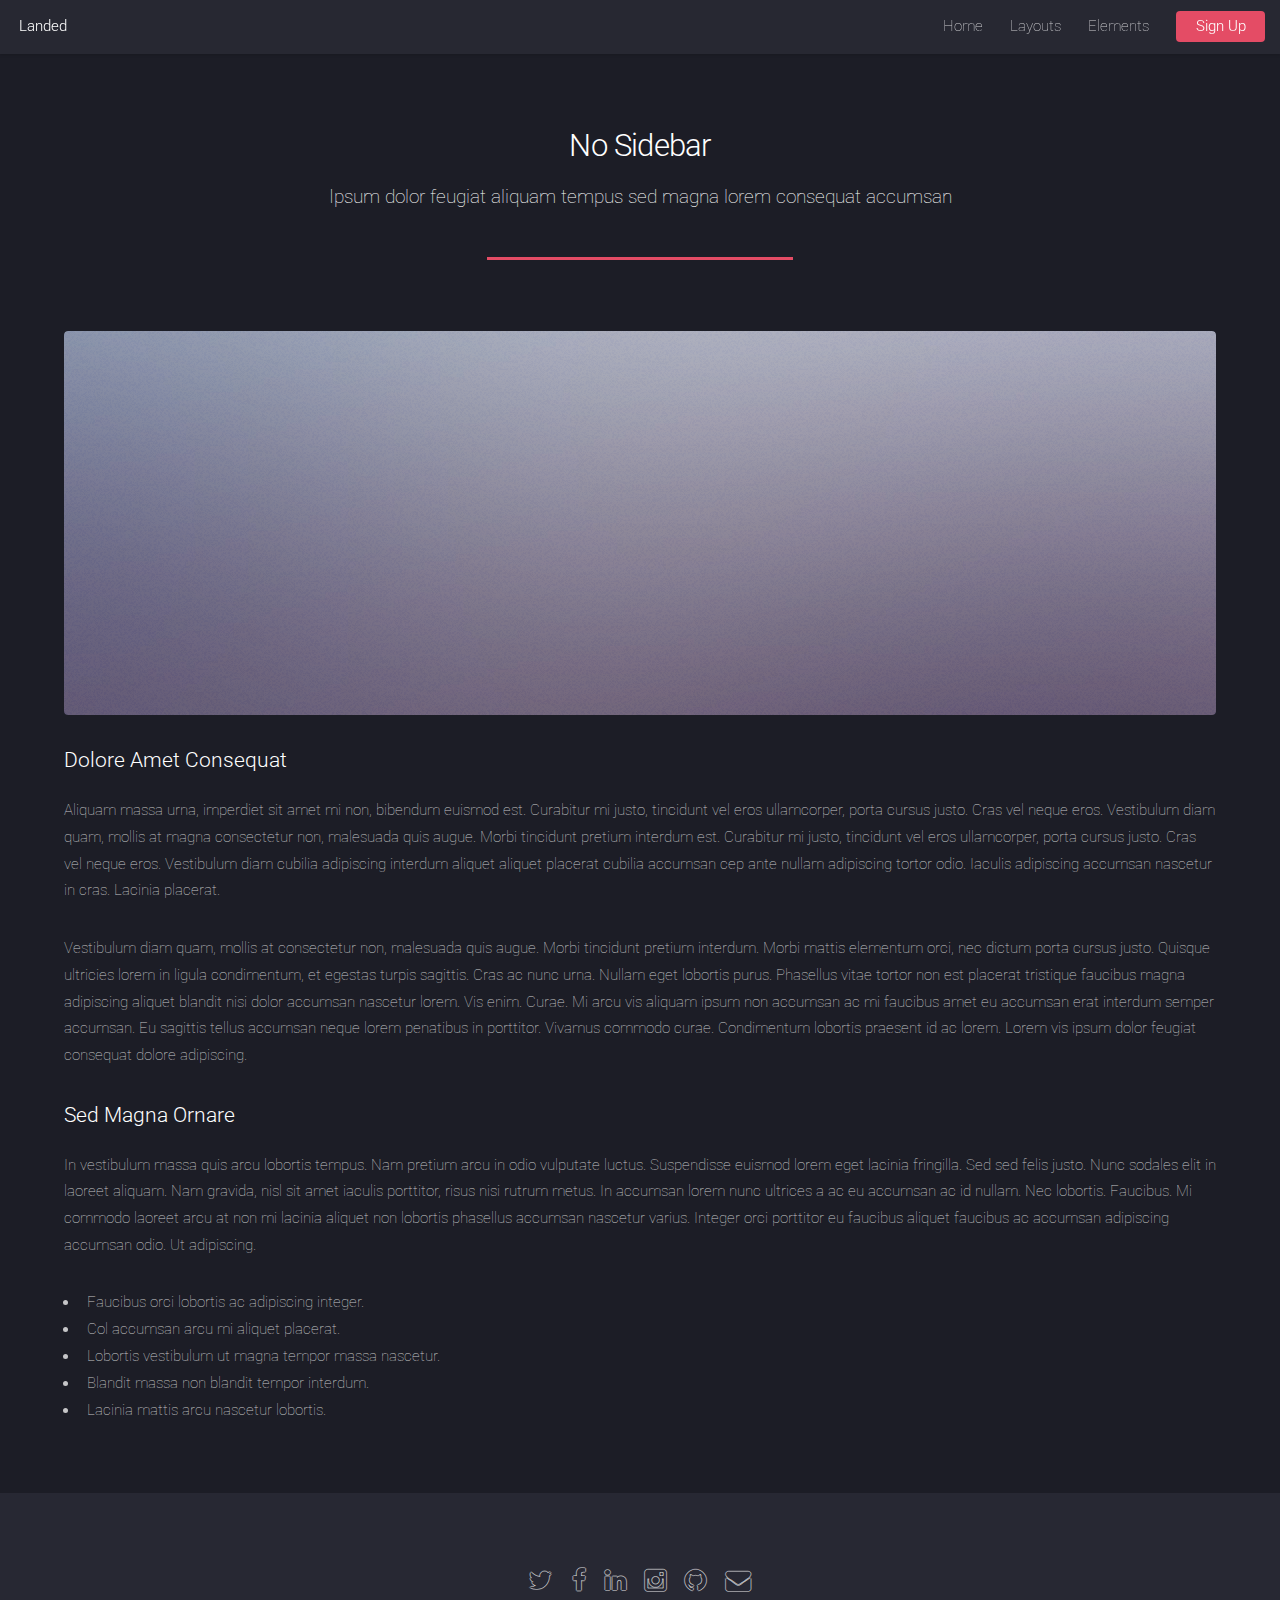
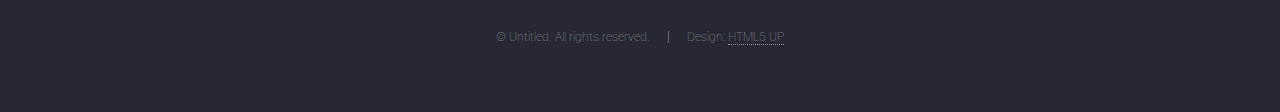
<file: no-sidebar.html>
<!DOCTYPE HTML>
<!--
	Landed by HTML5 UP
	html5up.net | @n33co
	Free for personal and commercial use under the CCA 3.0 license (html5up.net/license)
-->
<html>
	<head>
		<title>No Sidebar - Landed by HTML5 UP</title>
		<meta charset="utf-8" />
		<meta name="viewport" content="width=device-width, initial-scale=1" />
		<!--[if lte IE 8]><script src="assets/js/ie/html5shiv.js"></script><![endif]-->
		<link rel="stylesheet" href="assets/css/main.css" />
		<!--[if lte IE 9]><link rel="stylesheet" href="assets/css/ie9.css" /><![endif]-->
		<!--[if lte IE 8]><link rel="stylesheet" href="assets/css/ie8.css" /><![endif]-->
	</head>
	<body>
		<div id="page-wrapper">

			<!-- Header -->
				<header id="header">
					<h1 id="logo"><a href="index.html">Landed</a></h1>
					<nav id="nav">
						<ul>
							<li><a href="index.html">Home</a></li>
							<li>
								<a href="#">Layouts</a>
								<ul>
									<li><a href="left-sidebar.html">Left Sidebar</a></li>
									<li><a href="right-sidebar.html">Right Sidebar</a></li>
									<li><a href="no-sidebar.html">No Sidebar</a></li>
									<li>
										<a href="#">Submenu</a>
										<ul>
											<li><a href="#">Option 1</a></li>
											<li><a href="#">Option 2</a></li>
											<li><a href="#">Option 3</a></li>
											<li><a href="#">Option 4</a></li>
										</ul>
									</li>
								</ul>
							</li>
							<li><a href="elements.html">Elements</a></li>
							<li><a href="#" class="button special">Sign Up</a></li>
						</ul>
					</nav>
				</header>

			<!-- Main -->
				<div id="main" class="wrapper style1">
					<div class="container">
						<header class="major">
							<h2>No Sidebar</h2>
							<p>Ipsum dolor feugiat aliquam tempus sed magna lorem consequat accumsan</p>
						</header>

						<!-- Content -->
							<section id="content">
								<a href="#" class="image fit"><img src="images/pic07.jpg" alt="" /></a>
								<h3>Dolore Amet Consequat</h3>
								<p>Aliquam massa urna, imperdiet sit amet mi non, bibendum euismod est. Curabitur mi justo, tincidunt vel eros ullamcorper, porta cursus justo. Cras vel neque eros. Vestibulum diam quam, mollis at magna consectetur non, malesuada quis augue. Morbi tincidunt pretium interdum est. Curabitur mi justo, tincidunt vel eros ullamcorper, porta cursus justo. Cras vel neque eros. Vestibulum diam cubilia adipiscing interdum aliquet aliquet placerat cubilia accumsan cep ante nullam adipiscing tortor odio. Iaculis adipiscing accumsan nascetur in cras. Lacinia placerat.</p>
								<p>Vestibulum diam quam, mollis at consectetur non, malesuada quis augue. Morbi tincidunt pretium interdum. Morbi mattis elementum orci, nec dictum porta cursus justo. Quisque ultricies lorem in ligula condimentum, et egestas turpis sagittis. Cras ac nunc urna. Nullam eget lobortis purus. Phasellus vitae tortor non est placerat tristique faucibus magna adipiscing aliquet blandit nisi dolor accumsan nascetur lorem. Vis enim. Curae. Mi arcu vis aliquam ipsum non accumsan ac mi faucibus amet eu accumsan erat interdum semper accumsan. Eu sagittis tellus accumsan neque lorem penatibus in porttitor. Vivamus commodo curae. Condimentum lobortis praesent id ac lorem. Lorem vis ipsum dolor feugiat consequat dolore adipiscing.</p>
								<h3>Sed Magna Ornare</h3>
								<p>In vestibulum massa quis arcu lobortis tempus. Nam pretium arcu in odio vulputate luctus. Suspendisse euismod lorem eget lacinia fringilla. Sed sed felis justo. Nunc sodales elit in laoreet aliquam. Nam gravida, nisl sit amet iaculis porttitor, risus nisi rutrum metus. In accumsan lorem nunc ultrices a ac eu accumsan ac id nullam. Nec lobortis. Faucibus. Mi commodo laoreet arcu at non mi lacinia aliquet non lobortis phasellus accumsan nascetur varius. Integer orci porttitor eu faucibus aliquet faucibus ac accumsan adipiscing accumsan odio. Ut adipiscing.</p>
								<ul>
									<li>Faucibus orci lobortis ac adipiscing integer.</li>
									<li>Col accumsan arcu mi aliquet placerat.</li>
									<li>Lobortis vestibulum ut magna tempor massa nascetur.</li>
									<li>Blandit massa non blandit tempor interdum.</li>
									<li>Lacinia mattis arcu nascetur lobortis.</li>
								</ul>
							</section>

					</div>
				</div>

			<!-- Footer -->
				<footer id="footer">
					<ul class="icons">
						<li><a href="#" class="icon alt fa-twitter"><span class="label">Twitter</span></a></li>
						<li><a href="#" class="icon alt fa-facebook"><span class="label">Facebook</span></a></li>
						<li><a href="#" class="icon alt fa-linkedin"><span class="label">LinkedIn</span></a></li>
						<li><a href="#" class="icon alt fa-instagram"><span class="label">Instagram</span></a></li>
						<li><a href="#" class="icon alt fa-github"><span class="label">GitHub</span></a></li>
						<li><a href="#" class="icon alt fa-envelope"><span class="label">Email</span></a></li>
					</ul>
					<ul class="copyright">
						<li>&copy; Untitled. All rights reserved.</li><li>Design: <a href="http://html5up.net">HTML5 UP</a></li>
					</ul>
				</footer>

		</div>

		<!-- Scripts -->
			<script src="assets/js/jquery.min.js"></script>
			<script src="assets/js/jquery.scrolly.min.js"></script>
			<script src="assets/js/jquery.dropotron.min.js"></script>
			<script src="assets/js/jquery.scrollex.min.js"></script>
			<script src="assets/js/skel.min.js"></script>
			<script src="assets/js/util.js"></script>
			<!--[if lte IE 8]><script src="assets/js/ie/respond.min.js"></script><![endif]-->
			<script src="assets/js/main.js"></script>

	</body>
</html>
</file>
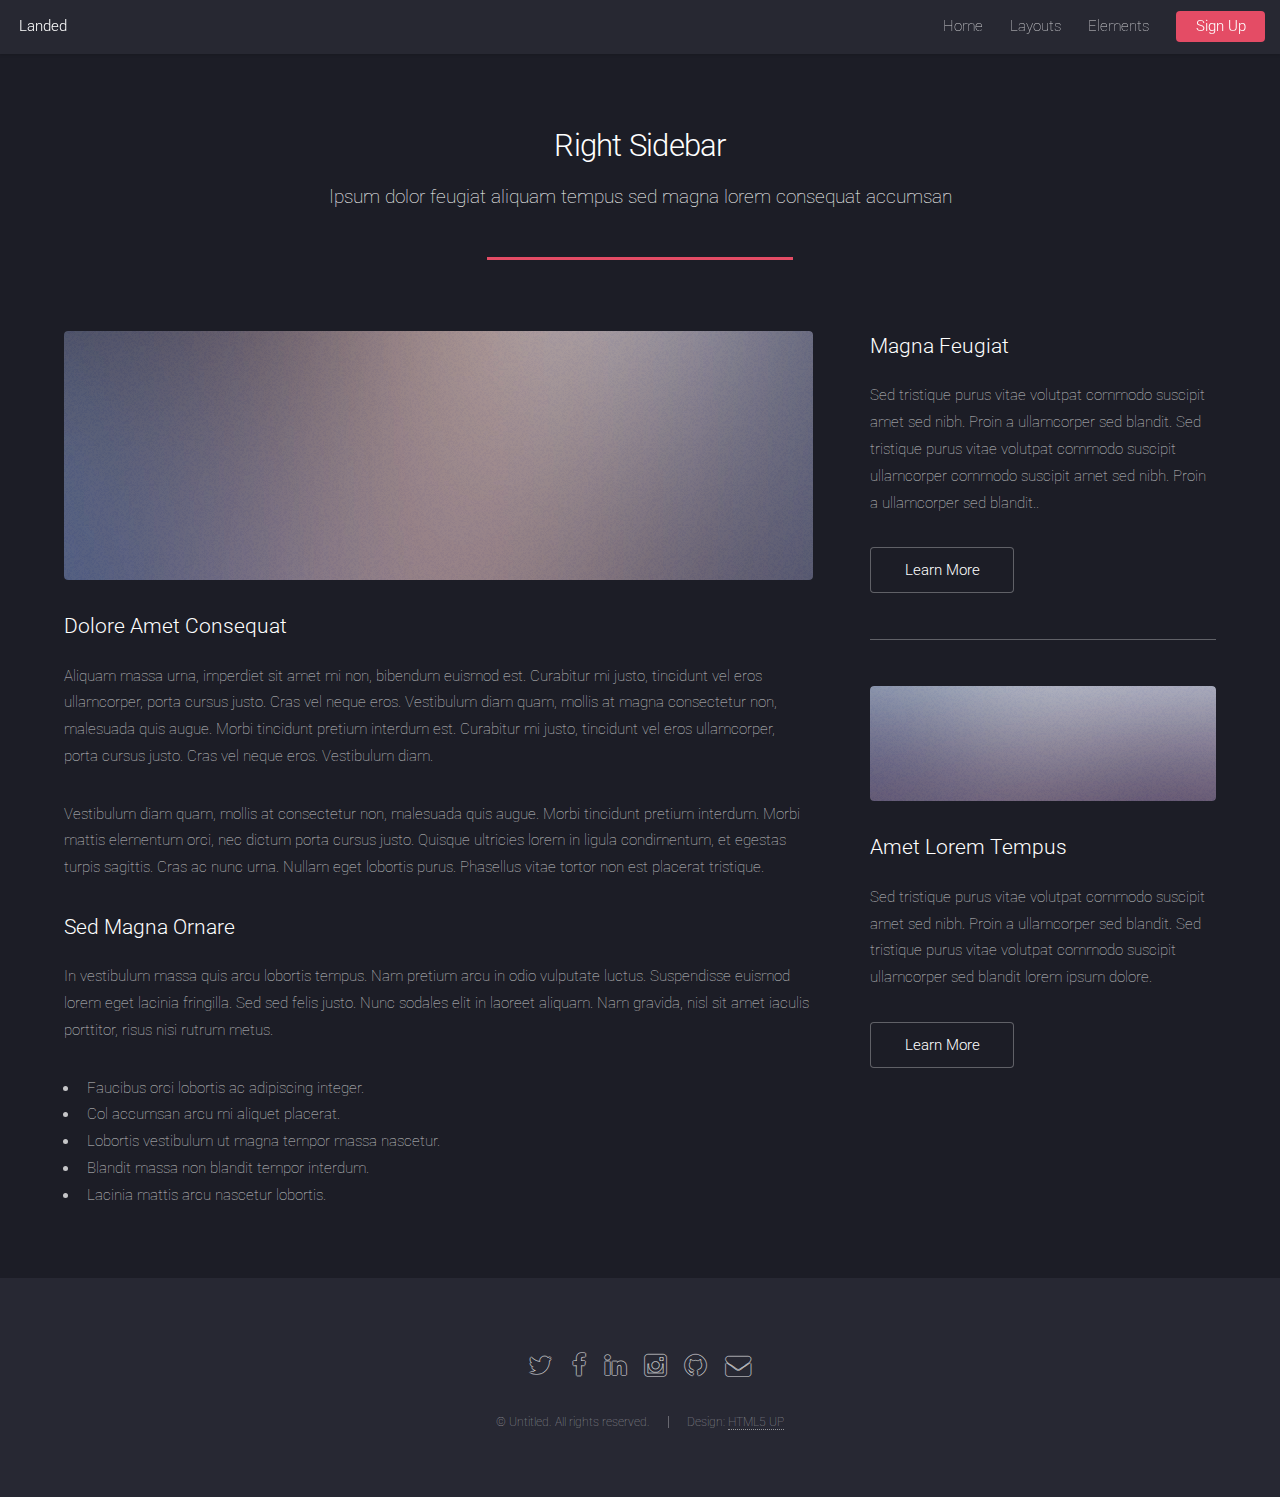
<file: right-sidebar.html>
<!DOCTYPE HTML>
<!--
	Landed by HTML5 UP
	html5up.net | @n33co
	Free for personal and commercial use under the CCA 3.0 license (html5up.net/license)
-->
<html>
	<head>
		<title>Right Sidebar - Landed by HTML5 UP</title>
		<meta charset="utf-8" />
		<meta name="viewport" content="width=device-width, initial-scale=1" />
		<!--[if lte IE 8]><script src="assets/js/ie/html5shiv.js"></script><![endif]-->
		<link rel="stylesheet" href="assets/css/main.css" />
		<!--[if lte IE 9]><link rel="stylesheet" href="assets/css/ie9.css" /><![endif]-->
		<!--[if lte IE 8]><link rel="stylesheet" href="assets/css/ie8.css" /><![endif]-->
	</head>
	<body>
		<div id="page-wrapper">

			<!-- Header -->
				<header id="header">
					<h1 id="logo"><a href="index.html">Landed</a></h1>
					<nav id="nav">
						<ul>
							<li><a href="index.html">Home</a></li>
							<li>
								<a href="#">Layouts</a>
								<ul>
									<li><a href="left-sidebar.html">Left Sidebar</a></li>
									<li><a href="right-sidebar.html">Right Sidebar</a></li>
									<li><a href="no-sidebar.html">No Sidebar</a></li>
									<li>
										<a href="#">Submenu</a>
										<ul>
											<li><a href="#">Option 1</a></li>
											<li><a href="#">Option 2</a></li>
											<li><a href="#">Option 3</a></li>
											<li><a href="#">Option 4</a></li>
										</ul>
									</li>
								</ul>
							</li>
							<li><a href="elements.html">Elements</a></li>
							<li><a href="#" class="button special">Sign Up</a></li>
						</ul>
					</nav>
				</header>

			<!-- Main -->
				<div id="main" class="wrapper style1">
					<div class="container">
						<header class="major">
							<h2>Right Sidebar</h2>
							<p>Ipsum dolor feugiat aliquam tempus sed magna lorem consequat accumsan</p>
						</header>
						<div class="row 150%">
							<div class="8u 12u$(medium)">

								<!-- Content -->
									<section id="content">
										<a href="#" class="image fit"><img src="images/pic06.jpg" alt="" /></a>
										<h3>Dolore Amet Consequat</h3>
										<p>Aliquam massa urna, imperdiet sit amet mi non, bibendum euismod est. Curabitur mi justo, tincidunt vel eros ullamcorper, porta cursus justo. Cras vel neque eros. Vestibulum diam quam, mollis at magna consectetur non, malesuada quis augue. Morbi tincidunt pretium interdum est. Curabitur mi justo, tincidunt vel eros ullamcorper, porta cursus justo. Cras vel neque eros. Vestibulum diam.</p>
										<p>Vestibulum diam quam, mollis at consectetur non, malesuada quis augue. Morbi tincidunt pretium interdum. Morbi mattis elementum orci, nec dictum porta cursus justo. Quisque ultricies lorem in ligula condimentum, et egestas turpis sagittis. Cras ac nunc urna. Nullam eget lobortis purus. Phasellus vitae tortor non est placerat tristique.</p>
										<h3>Sed Magna Ornare</h3>
										<p>In vestibulum massa quis arcu lobortis tempus. Nam pretium arcu in odio vulputate luctus. Suspendisse euismod lorem eget lacinia fringilla. Sed sed felis justo. Nunc sodales elit in laoreet aliquam. Nam gravida, nisl sit amet iaculis porttitor, risus nisi rutrum metus.</p>
										<ul>
											<li>Faucibus orci lobortis ac adipiscing integer.</li>
											<li>Col accumsan arcu mi aliquet placerat.</li>
											<li>Lobortis vestibulum ut magna tempor massa nascetur.</li>
											<li>Blandit massa non blandit tempor interdum.</li>
											<li>Lacinia mattis arcu nascetur lobortis.</li>
										</ul>
									</section>

							</div>
							<div class="4u$ 12u$(medium)">

								<!-- Sidebar -->
									<section id="sidebar">
										<section>
											<h3>Magna Feugiat</h3>
											<p>Sed tristique purus vitae volutpat commodo suscipit amet sed nibh. Proin a ullamcorper sed blandit. Sed tristique purus vitae volutpat commodo suscipit ullamcorper commodo suscipit amet sed nibh. Proin a ullamcorper sed blandit..</p>
											<footer>
												<ul class="actions">
													<li><a href="#" class="button">Learn More</a></li>
												</ul>
											</footer>
										</section>
										<hr />
										<section>
											<a href="#" class="image fit"><img src="images/pic07.jpg" alt="" /></a>
											<h3>Amet Lorem Tempus</h3>
											<p>Sed tristique purus vitae volutpat commodo suscipit amet sed nibh. Proin a ullamcorper sed blandit. Sed tristique purus vitae volutpat commodo suscipit ullamcorper sed blandit lorem ipsum dolore.</p>
											<footer>
												<ul class="actions">
													<li><a href="#" class="button">Learn More</a></li>
												</ul>
											</footer>
										</section>
									</section>

							</div>
						</div>
					</div>
				</div>

			<!-- Footer -->
				<footer id="footer">
					<ul class="icons">
						<li><a href="#" class="icon alt fa-twitter"><span class="label">Twitter</span></a></li>
						<li><a href="#" class="icon alt fa-facebook"><span class="label">Facebook</span></a></li>
						<li><a href="#" class="icon alt fa-linkedin"><span class="label">LinkedIn</span></a></li>
						<li><a href="#" class="icon alt fa-instagram"><span class="label">Instagram</span></a></li>
						<li><a href="#" class="icon alt fa-github"><span class="label">GitHub</span></a></li>
						<li><a href="#" class="icon alt fa-envelope"><span class="label">Email</span></a></li>
					</ul>
					<ul class="copyright">
						<li>&copy; Untitled. All rights reserved.</li><li>Design: <a href="http://html5up.net">HTML5 UP</a></li>
					</ul>
				</footer>

		</div>

		<!-- Scripts -->
			<script src="assets/js/jquery.min.js"></script>
			<script src="assets/js/jquery.scrolly.min.js"></script>
			<script src="assets/js/jquery.dropotron.min.js"></script>
			<script src="assets/js/jquery.scrollex.min.js"></script>
			<script src="assets/js/skel.min.js"></script>
			<script src="assets/js/util.js"></script>
			<!--[if lte IE 8]><script src="assets/js/ie/respond.min.js"></script><![endif]-->
			<script src="assets/js/main.js"></script>

	</body>
</html>
</file>
<file: assets/css/ie9.css>
/*
	Landed by HTML5 UP
	html5up.net | @n33co
	Free for personal and commercial use under the CCA 3.0 license (html5up.net/license)
*/

/* Loader */

	body.landing:before, body.landing:after {
		display: none !important;
	}

/* Icon */

	.icon.alt {
		color: inherit !important;
	}

	.icon.major.alt:before {
		color: #ffffff !important;
	}

/* Banner */

	#banner:after {
		background-color: rgba(23, 24, 32, 0.95);
	}

/* Footer */

	#footer .icons .icon.alt:before {
		color: #ffffff !important;
	}
</file>
<file: assets/css/ie8.css>
/*
	Landed by HTML5 UP
	html5up.net | @n33co
	Free for personal and commercial use under the CCA 3.0 license (html5up.net/license)
*/

/* Basic */

	body {
		color: #ffffff;
	}

	body, html, #page-wrapper {
		height: 100%;
	}

	blockquote {
		border-left: solid 4px #606067;
	}

	code {
		background: #32333b;
	}

	hr {
		border-bottom: solid 1px #606067;
	}

/* Icon */

	.icon.major {
		-ms-behavior: url("assets/js/ie/PIE.htc");
	}

/* Image */

	.image {
		position: relative;
		-ms-behavior: url("assets/js/ie/PIE.htc");
	}

		.image:before {
			display: none;
		}

		.image img {
			position: relative;
			-ms-behavior: url("assets/js/ie/PIE.htc");
		}

/* Form */

	input[type="text"],
	input[type="password"],
	input[type="email"],
	select,
	textarea {
		position: relative;
		-ms-behavior: url("assets/js/ie/PIE.htc");
	}

		input[type="text"]:focus,
		input[type="password"]:focus,
		input[type="email"]:focus,
		select:focus,
		textarea:focus {
			-ms-behavior: url("assets/js/ie/PIE.htc");
		}

	input[type="text"],
	input[type="password"],
	input[type="email"] {
		line-height: 3em;
	}

	input[type="checkbox"],
	input[type="radio"] {
		font-size: 3em;
	}

		input[type="checkbox"] + label:before,
		input[type="radio"] + label:before {
			display: none;
		}

/* Table */

	table tbody tr {
		border: solid 1px #606067;
	}

	table thead {
		border-bottom: solid 1px #606067;
	}

	table tfoot {
		border-top: solid 1px #606067;
	}

	table.alt tbody tr td {
		border: solid 1px #606067;
	}

/* Button */

	input[type="submit"],
	input[type="reset"],
	input[type="button"],
	.button {
		border: solid 1px #ffffff !important;
	}

		input[type="submit"].special,
		input[type="reset"].special,
		input[type="button"].special,
		.button.special {
			border: 0 !important;
		}

/* Goto Next */

	.goto-next {
		display: none;
	}

/* Spotlight */

	.spotlight {
		height: 100%;
	}

		.spotlight .content {
			background: #272833;
		}

/* Wrapper */

	.wrapper.style2 input[type="text"]:focus,
	.wrapper.style2 input[type="password"]:focus,
	.wrapper.style2 input[type="email"]:focus,
	.wrapper.style2 select:focus,
	.wrapper.style2 textarea:focus {
		border-color: #ffffff;
	}

	.wrapper.style2 input[type="submit"].special:hover, .wrapper.style2 input[type="submit"].special:active,
	.wrapper.style2 input[type="reset"].special:hover,
	.wrapper.style2 input[type="reset"].special:active,
	.wrapper.style2 input[type="button"].special:hover,
	.wrapper.style2 input[type="button"].special:active,
	.wrapper.style2 .button.special:hover,
	.wrapper.style2 .button.special:active {
		color: #e44c65 !important;
	}

/* Dropotron */

	.dropotron {
		background: #272833;
		box-shadow: none !important;
		-ms-behavior: url("assets/js/ie/PIE.htc");
	}

		.dropotron > li a, .dropotron > li span {
			color: #ffffff !important;
		}

		.dropotron.level-0 {
			margin-top: 0;
		}

			.dropotron.level-0:before {
				display: none;
			}

/* Header */

	#header {
		background: #272833;
	}

/* Banner */

	#banner {
		height: 100%;
	}

		#banner:before {
			height: 100%;
		}

		#banner:after {
			background-image: url("images/ie/banner-overlay.png");
		}
</file>
<file: assets/css/main.css>
@import url("font-awesome.min.css");
@import url("http://fonts.googleapis.com/css?family=Roboto:100,300,100italic,300italic");

/*
	Landed by HTML5 UP
	html5up.net | @n33co
	Free for personal and commercial use under the CCA 3.0 license (html5up.net/license)
*/

/* Reset */

	html, body, div, span, applet, object, iframe, h1, h2, h3, h4, h5, h6, p, blockquote, pre, a, abbr, acronym, address, big, cite, code, del, dfn, em, img, ins, kbd, q, s, samp, small, strike, strong, sub, sup, tt, var, b, u, i, center, dl, dt, dd, ol, ul, li, fieldset, form, label, legend, table, caption, tbody, tfoot, thead, tr, th, td, article, aside, canvas, details, embed, figure, figcaption, footer, header, hgroup, menu, nav, output, ruby, section, summary, time, mark, audio, video {
		margin: 0;
		padding: 0;
		border: 0;
		font-size: 100%;
		font: inherit;
		vertical-align: baseline;
	}

	article, aside, details, figcaption, figure, footer, header, hgroup, menu, nav, section {
		display: block;
	}

	body {
		line-height: 1;
	}

	ol, ul {
		list-style: none;
	}

	blockquote, q {
		quotes: none;
	}

	blockquote:before, blockquote:after, q:before, q:after {
		content: '';
		content: none;
	}

	table {
		border-collapse: collapse;
		border-spacing: 0;
	}

	body {
		-webkit-text-size-adjust: none;
	}

/* Box Model */

	*, *:before, *:after {
		-moz-box-sizing: border-box;
		-webkit-box-sizing: border-box;
		box-sizing: border-box;
	}

/* Containers */

	.container {
		margin-left: auto;
		margin-right: auto;
	}

	.container.\31 25\25 {
		width: 100%;
		max-width: 87.5em;
		min-width: 70em;
	}

	.container.\37 5\25 {
		width: 52.5em;
	}

	.container.\35 0\25 {
		width: 35em;
	}

	.container.\32 5\25 {
		width: 17.5em;
	}

	.container {
		width: 70em;
	}

	@media screen and (max-width: 1680px) {

		.container.\31 25\25 {
			width: 100%;
			max-width: 87.5em;
			min-width: 70em;
		}

		.container.\37 5\25 {
			width: 52.5em;
		}

		.container.\35 0\25 {
			width: 35em;
		}

		.container.\32 5\25 {
			width: 17.5em;
		}

		.container {
			width: 70em;
		}

	}

	@media screen and (max-width: 1280px) {

		.container.\31 25\25 {
			width: 100%;
			max-width: 112.5%;
			min-width: 90%;
		}

		.container.\37 5\25 {
			width: 67.5%;
		}

		.container.\35 0\25 {
			width: 45%;
		}

		.container.\32 5\25 {
			width: 22.5%;
		}

		.container {
			width: 90%;
		}

	}

	@media screen and (max-width: 980px) {

		.container.\31 25\25 {
			width: 100%;
			max-width: 125%;
			min-width: 100%;
		}

		.container.\37 5\25 {
			width: 75%;
		}

		.container.\35 0\25 {
			width: 50%;
		}

		.container.\32 5\25 {
			width: 25%;
		}

		.container {
			width: 100% !important;
		}

	}

	@media screen and (max-width: 736px) {

		.container.\31 25\25 {
			width: 100%;
			max-width: 125%;
			min-width: 100%;
		}

		.container.\37 5\25 {
			width: 75%;
		}

		.container.\35 0\25 {
			width: 50%;
		}

		.container.\32 5\25 {
			width: 25%;
		}

		.container {
			width: 100% !important;
		}

	}

	@media screen and (max-width: 480px) {

		.container.\31 25\25 {
			width: 100%;
			max-width: 125%;
			min-width: 100%;
		}

		.container.\37 5\25 {
			width: 75%;
		}

		.container.\35 0\25 {
			width: 50%;
		}

		.container.\32 5\25 {
			width: 25%;
		}

		.container {
			width: 100% !important;
		}

	}

/* Grid */

	.row {
		border-bottom: solid 1px transparent;
		-moz-box-sizing: border-box;
		-webkit-box-sizing: border-box;
		box-sizing: border-box;
	}

	.row > * {
		float: left;
		-moz-box-sizing: border-box;
		-webkit-box-sizing: border-box;
		box-sizing: border-box;
	}

	.row:after, .row:before {
		content: '';
		display: block;
		clear: both;
		height: 0;
	}

	.row.uniform > * > :first-child {
		margin-top: 0;
	}

	.row.uniform > * > :last-child {
		margin-bottom: 0;
	}

	.row.\30 \25 > * {
		padding: 0 0 0 0em;
	}

	.row.\30 \25 {
		margin: 0 0 -1px 0em;
	}

	.row.uniform.\30 \25 > * {
		padding: 0em 0 0 0em;
	}

	.row.uniform.\30 \25 {
		margin: 0em 0 -1px 0em;
	}

	.row > * {
		padding: 0 0 0 2.5em;
	}

	.row {
		margin: 0 0 -1px -2.5em;
	}

	.row.uniform > * {
		padding: 2.5em 0 0 2.5em;
	}

	.row.uniform {
		margin: -2.5em 0 -1px -2.5em;
	}

	.row.\32 00\25 > * {
		padding: 0 0 0 5em;
	}

	.row.\32 00\25 {
		margin: 0 0 -1px -5em;
	}

	.row.uniform.\32 00\25 > * {
		padding: 5em 0 0 5em;
	}

	.row.uniform.\32 00\25 {
		margin: -5em 0 -1px -5em;
	}

	.row.\31 50\25 > * {
		padding: 0 0 0 3.75em;
	}

	.row.\31 50\25 {
		margin: 0 0 -1px -3.75em;
	}

	.row.uniform.\31 50\25 > * {
		padding: 3.75em 0 0 3.75em;
	}

	.row.uniform.\31 50\25 {
		margin: -3.75em 0 -1px -3.75em;
	}

	.row.\35 0\25 > * {
		padding: 0 0 0 1.25em;
	}

	.row.\35 0\25 {
		margin: 0 0 -1px -1.25em;
	}

	.row.uniform.\35 0\25 > * {
		padding: 1.25em 0 0 1.25em;
	}

	.row.uniform.\35 0\25 {
		margin: -1.25em 0 -1px -1.25em;
	}

	.row.\32 5\25 > * {
		padding: 0 0 0 0.625em;
	}

	.row.\32 5\25 {
		margin: 0 0 -1px -0.625em;
	}

	.row.uniform.\32 5\25 > * {
		padding: 0.625em 0 0 0.625em;
	}

	.row.uniform.\32 5\25 {
		margin: -0.625em 0 -1px -0.625em;
	}

	.\31 2u, .\31 2u\24 {
		width: 100%;
		clear: none;
		margin-left: 0;
	}

	.\31 1u, .\31 1u\24 {
		width: 91.6666666667%;
		clear: none;
		margin-left: 0;
	}

	.\31 0u, .\31 0u\24 {
		width: 83.3333333333%;
		clear: none;
		margin-left: 0;
	}

	.\39 u, .\39 u\24 {
		width: 75%;
		clear: none;
		margin-left: 0;
	}

	.\38 u, .\38 u\24 {
		width: 66.6666666667%;
		clear: none;
		margin-left: 0;
	}

	.\37 u, .\37 u\24 {
		width: 58.3333333333%;
		clear: none;
		margin-left: 0;
	}

	.\36 u, .\36 u\24 {
		width: 50%;
		clear: none;
		margin-left: 0;
	}

	.\35 u, .\35 u\24 {
		width: 41.6666666667%;
		clear: none;
		margin-left: 0;
	}

	.\34 u, .\34 u\24 {
		width: 33.3333333333%;
		clear: none;
		margin-left: 0;
	}

	.\33 u, .\33 u\24 {
		width: 25%;
		clear: none;
		margin-left: 0;
	}

	.\32 u, .\32 u\24 {
		width: 16.6666666667%;
		clear: none;
		margin-left: 0;
	}

	.\31 u, .\31 u\24 {
		width: 8.3333333333%;
		clear: none;
		margin-left: 0;
	}

	.\31 2u\24 + *,
	.\31 1u\24 + *,
	.\31 0u\24 + *,
	.\39 u\24 + *,
	.\38 u\24 + *,
	.\37 u\24 + *,
	.\36 u\24 + *,
	.\35 u\24 + *,
	.\34 u\24 + *,
	.\33 u\24 + *,
	.\32 u\24 + *,
	.\31 u\24 + * {
		clear: left;
	}

	.\-11u {
		margin-left: 91.66667%;
	}

	.\-10u {
		margin-left: 83.33333%;
	}

	.\-9u {
		margin-left: 75%;
	}

	.\-8u {
		margin-left: 66.66667%;
	}

	.\-7u {
		margin-left: 58.33333%;
	}

	.\-6u {
		margin-left: 50%;
	}

	.\-5u {
		margin-left: 41.66667%;
	}

	.\-4u {
		margin-left: 33.33333%;
	}

	.\-3u {
		margin-left: 25%;
	}

	.\-2u {
		margin-left: 16.66667%;
	}

	.\-1u {
		margin-left: 8.33333%;
	}

	@media screen and (max-width: 1680px) {

		.row > * {
			padding: 0 0 0 2.5em;
		}

		.row {
			margin: 0 0 -1px -2.5em;
		}

		.row.uniform > * {
			padding: 2.5em 0 0 2.5em;
		}

		.row.uniform {
			margin: -2.5em 0 -1px -2.5em;
		}

		.row.\32 00\25 > * {
			padding: 0 0 0 5em;
		}

		.row.\32 00\25 {
			margin: 0 0 -1px -5em;
		}

		.row.uniform.\32 00\25 > * {
			padding: 5em 0 0 5em;
		}

		.row.uniform.\32 00\25 {
			margin: -5em 0 -1px -5em;
		}

		.row.\31 50\25 > * {
			padding: 0 0 0 3.75em;
		}

		.row.\31 50\25 {
			margin: 0 0 -1px -3.75em;
		}

		.row.uniform.\31 50\25 > * {
			padding: 3.75em 0 0 3.75em;
		}

		.row.uniform.\31 50\25 {
			margin: -3.75em 0 -1px -3.75em;
		}

		.row.\35 0\25 > * {
			padding: 0 0 0 1.25em;
		}

		.row.\35 0\25 {
			margin: 0 0 -1px -1.25em;
		}

		.row.uniform.\35 0\25 > * {
			padding: 1.25em 0 0 1.25em;
		}

		.row.uniform.\35 0\25 {
			margin: -1.25em 0 -1px -1.25em;
		}

		.row.\32 5\25 > * {
			padding: 0 0 0 0.625em;
		}

		.row.\32 5\25 {
			margin: 0 0 -1px -0.625em;
		}

		.row.uniform.\32 5\25 > * {
			padding: 0.625em 0 0 0.625em;
		}

		.row.uniform.\32 5\25 {
			margin: -0.625em 0 -1px -0.625em;
		}

		.\31 2u\28xlarge\29, .\31 2u\24\28xlarge\29 {
			width: 100%;
			clear: none;
			margin-left: 0;
		}

		.\31 1u\28xlarge\29, .\31 1u\24\28xlarge\29 {
			width: 91.6666666667%;
			clear: none;
			margin-left: 0;
		}

		.\31 0u\28xlarge\29, .\31 0u\24\28xlarge\29 {
			width: 83.3333333333%;
			clear: none;
			margin-left: 0;
		}

		.\39 u\28xlarge\29, .\39 u\24\28xlarge\29 {
			width: 75%;
			clear: none;
			margin-left: 0;
		}

		.\38 u\28xlarge\29, .\38 u\24\28xlarge\29 {
			width: 66.6666666667%;
			clear: none;
			margin-left: 0;
		}

		.\37 u\28xlarge\29, .\37 u\24\28xlarge\29 {
			width: 58.3333333333%;
			clear: none;
			margin-left: 0;
		}

		.\36 u\28xlarge\29, .\36 u\24\28xlarge\29 {
			width: 50%;
			clear: none;
			margin-left: 0;
		}

		.\35 u\28xlarge\29, .\35 u\24\28xlarge\29 {
			width: 41.6666666667%;
			clear: none;
			margin-left: 0;
		}

		.\34 u\28xlarge\29, .\34 u\24\28xlarge\29 {
			width: 33.3333333333%;
			clear: none;
			margin-left: 0;
		}

		.\33 u\28xlarge\29, .\33 u\24\28xlarge\29 {
			width: 25%;
			clear: none;
			margin-left: 0;
		}

		.\32 u\28xlarge\29, .\32 u\24\28xlarge\29 {
			width: 16.6666666667%;
			clear: none;
			margin-left: 0;
		}

		.\31 u\28xlarge\29, .\31 u\24\28xlarge\29 {
			width: 8.3333333333%;
			clear: none;
			margin-left: 0;
		}

		.\31 2u\24\28xlarge\29 + *,
		.\31 1u\24\28xlarge\29 + *,
		.\31 0u\24\28xlarge\29 + *,
		.\39 u\24\28xlarge\29 + *,
		.\38 u\24\28xlarge\29 + *,
		.\37 u\24\28xlarge\29 + *,
		.\36 u\24\28xlarge\29 + *,
		.\35 u\24\28xlarge\29 + *,
		.\34 u\24\28xlarge\29 + *,
		.\33 u\24\28xlarge\29 + *,
		.\32 u\24\28xlarge\29 + *,
		.\31 u\24\28xlarge\29 + * {
			clear: left;
		}

		.\-11u\28xlarge\29 {
			margin-left: 91.66667%;
		}

		.\-10u\28xlarge\29 {
			margin-left: 83.33333%;
		}

		.\-9u\28xlarge\29 {
			margin-left: 75%;
		}

		.\-8u\28xlarge\29 {
			margin-left: 66.66667%;
		}

		.\-7u\28xlarge\29 {
			margin-left: 58.33333%;
		}

		.\-6u\28xlarge\29 {
			margin-left: 50%;
		}

		.\-5u\28xlarge\29 {
			margin-left: 41.66667%;
		}

		.\-4u\28xlarge\29 {
			margin-left: 33.33333%;
		}

		.\-3u\28xlarge\29 {
			margin-left: 25%;
		}

		.\-2u\28xlarge\29 {
			margin-left: 16.66667%;
		}

		.\-1u\28xlarge\29 {
			margin-left: 8.33333%;
		}

	}

	@media screen and (max-width: 1280px) {

		.row > * {
			padding: 0 0 0 2.5em;
		}

		.row {
			margin: 0 0 -1px -2.5em;
		}

		.row.uniform > * {
			padding: 2.5em 0 0 2.5em;
		}

		.row.uniform {
			margin: -2.5em 0 -1px -2.5em;
		}

		.row.\32 00\25 > * {
			padding: 0 0 0 5em;
		}

		.row.\32 00\25 {
			margin: 0 0 -1px -5em;
		}

		.row.uniform.\32 00\25 > * {
			padding: 5em 0 0 5em;
		}

		.row.uniform.\32 00\25 {
			margin: -5em 0 -1px -5em;
		}

		.row.\31 50\25 > * {
			padding: 0 0 0 3.75em;
		}

		.row.\31 50\25 {
			margin: 0 0 -1px -3.75em;
		}

		.row.uniform.\31 50\25 > * {
			padding: 3.75em 0 0 3.75em;
		}

		.row.uniform.\31 50\25 {
			margin: -3.75em 0 -1px -3.75em;
		}

		.row.\35 0\25 > * {
			padding: 0 0 0 1.25em;
		}

		.row.\35 0\25 {
			margin: 0 0 -1px -1.25em;
		}

		.row.uniform.\35 0\25 > * {
			padding: 1.25em 0 0 1.25em;
		}

		.row.uniform.\35 0\25 {
			margin: -1.25em 0 -1px -1.25em;
		}

		.row.\32 5\25 > * {
			padding: 0 0 0 0.625em;
		}

		.row.\32 5\25 {
			margin: 0 0 -1px -0.625em;
		}

		.row.uniform.\32 5\25 > * {
			padding: 0.625em 0 0 0.625em;
		}

		.row.uniform.\32 5\25 {
			margin: -0.625em 0 -1px -0.625em;
		}

		.\31 2u\28large\29, .\31 2u\24\28large\29 {
			width: 100%;
			clear: none;
			margin-left: 0;
		}

		.\31 1u\28large\29, .\31 1u\24\28large\29 {
			width: 91.6666666667%;
			clear: none;
			margin-left: 0;
		}

		.\31 0u\28large\29, .\31 0u\24\28large\29 {
			width: 83.3333333333%;
			clear: none;
			margin-left: 0;
		}

		.\39 u\28large\29, .\39 u\24\28large\29 {
			width: 75%;
			clear: none;
			margin-left: 0;
		}

		.\38 u\28large\29, .\38 u\24\28large\29 {
			width: 66.6666666667%;
			clear: none;
			margin-left: 0;
		}

		.\37 u\28large\29, .\37 u\24\28large\29 {
			width: 58.3333333333%;
			clear: none;
			margin-left: 0;
		}

		.\36 u\28large\29, .\36 u\24\28large\29 {
			width: 50%;
			clear: none;
			margin-left: 0;
		}

		.\35 u\28large\29, .\35 u\24\28large\29 {
			width: 41.6666666667%;
			clear: none;
			margin-left: 0;
		}

		.\34 u\28large\29, .\34 u\24\28large\29 {
			width: 33.3333333333%;
			clear: none;
			margin-left: 0;
		}

		.\33 u\28large\29, .\33 u\24\28large\29 {
			width: 25%;
			clear: none;
			margin-left: 0;
		}

		.\32 u\28large\29, .\32 u\24\28large\29 {
			width: 16.6666666667%;
			clear: none;
			margin-left: 0;
		}

		.\31 u\28large\29, .\31 u\24\28large\29 {
			width: 8.3333333333%;
			clear: none;
			margin-left: 0;
		}

		.\31 2u\24\28large\29 + *,
		.\31 1u\24\28large\29 + *,
		.\31 0u\24\28large\29 + *,
		.\39 u\24\28large\29 + *,
		.\38 u\24\28large\29 + *,
		.\37 u\24\28large\29 + *,
		.\36 u\24\28large\29 + *,
		.\35 u\24\28large\29 + *,
		.\34 u\24\28large\29 + *,
		.\33 u\24\28large\29 + *,
		.\32 u\24\28large\29 + *,
		.\31 u\24\28large\29 + * {
			clear: left;
		}

		.\-11u\28large\29 {
			margin-left: 91.66667%;
		}

		.\-10u\28large\29 {
			margin-left: 83.33333%;
		}

		.\-9u\28large\29 {
			margin-left: 75%;
		}

		.\-8u\28large\29 {
			margin-left: 66.66667%;
		}

		.\-7u\28large\29 {
			margin-left: 58.33333%;
		}

		.\-6u\28large\29 {
			margin-left: 50%;
		}

		.\-5u\28large\29 {
			margin-left: 41.66667%;
		}

		.\-4u\28large\29 {
			margin-left: 33.33333%;
		}

		.\-3u\28large\29 {
			margin-left: 25%;
		}

		.\-2u\28large\29 {
			margin-left: 16.66667%;
		}

		.\-1u\28large\29 {
			margin-left: 8.33333%;
		}

	}

	@media screen and (max-width: 980px) {

		.row > * {
			padding: 0 0 0 2.5em;
		}

		.row {
			margin: 0 0 -1px -2.5em;
		}

		.row.uniform > * {
			padding: 2.5em 0 0 2.5em;
		}

		.row.uniform {
			margin: -2.5em 0 -1px -2.5em;
		}

		.row.\32 00\25 > * {
			padding: 0 0 0 5em;
		}

		.row.\32 00\25 {
			margin: 0 0 -1px -5em;
		}

		.row.uniform.\32 00\25 > * {
			padding: 5em 0 0 5em;
		}

		.row.uniform.\32 00\25 {
			margin: -5em 0 -1px -5em;
		}

		.row.\31 50\25 > * {
			padding: 0 0 0 3.75em;
		}

		.row.\31 50\25 {
			margin: 0 0 -1px -3.75em;
		}

		.row.uniform.\31 50\25 > * {
			padding: 3.75em 0 0 3.75em;
		}

		.row.uniform.\31 50\25 {
			margin: -3.75em 0 -1px -3.75em;
		}

		.row.\35 0\25 > * {
			padding: 0 0 0 1.25em;
		}

		.row.\35 0\25 {
			margin: 0 0 -1px -1.25em;
		}

		.row.uniform.\35 0\25 > * {
			padding: 1.25em 0 0 1.25em;
		}

		.row.uniform.\35 0\25 {
			margin: -1.25em 0 -1px -1.25em;
		}

		.row.\32 5\25 > * {
			padding: 0 0 0 0.625em;
		}

		.row.\32 5\25 {
			margin: 0 0 -1px -0.625em;
		}

		.row.uniform.\32 5\25 > * {
			padding: 0.625em 0 0 0.625em;
		}

		.row.uniform.\32 5\25 {
			margin: -0.625em 0 -1px -0.625em;
		}

		.\31 2u\28medium\29, .\31 2u\24\28medium\29 {
			width: 100%;
			clear: none;
			margin-left: 0;
		}

		.\31 1u\28medium\29, .\31 1u\24\28medium\29 {
			width: 91.6666666667%;
			clear: none;
			margin-left: 0;
		}

		.\31 0u\28medium\29, .\31 0u\24\28medium\29 {
			width: 83.3333333333%;
			clear: none;
			margin-left: 0;
		}

		.\39 u\28medium\29, .\39 u\24\28medium\29 {
			width: 75%;
			clear: none;
			margin-left: 0;
		}

		.\38 u\28medium\29, .\38 u\24\28medium\29 {
			width: 66.6666666667%;
			clear: none;
			margin-left: 0;
		}

		.\37 u\28medium\29, .\37 u\24\28medium\29 {
			width: 58.3333333333%;
			clear: none;
			margin-left: 0;
		}

		.\36 u\28medium\29, .\36 u\24\28medium\29 {
			width: 50%;
			clear: none;
			margin-left: 0;
		}

		.\35 u\28medium\29, .\35 u\24\28medium\29 {
			width: 41.6666666667%;
			clear: none;
			margin-left: 0;
		}

		.\34 u\28medium\29, .\34 u\24\28medium\29 {
			width: 33.3333333333%;
			clear: none;
			margin-left: 0;
		}

		.\33 u\28medium\29, .\33 u\24\28medium\29 {
			width: 25%;
			clear: none;
			margin-left: 0;
		}

		.\32 u\28medium\29, .\32 u\24\28medium\29 {
			width: 16.6666666667%;
			clear: none;
			margin-left: 0;
		}

		.\31 u\28medium\29, .\31 u\24\28medium\29 {
			width: 8.3333333333%;
			clear: none;
			margin-left: 0;
		}

		.\31 2u\24\28medium\29 + *,
		.\31 1u\24\28medium\29 + *,
		.\31 0u\24\28medium\29 + *,
		.\39 u\24\28medium\29 + *,
		.\38 u\24\28medium\29 + *,
		.\37 u\24\28medium\29 + *,
		.\36 u\24\28medium\29 + *,
		.\35 u\24\28medium\29 + *,
		.\34 u\24\28medium\29 + *,
		.\33 u\24\28medium\29 + *,
		.\32 u\24\28medium\29 + *,
		.\31 u\24\28medium\29 + * {
			clear: left;
		}

		.\-11u\28medium\29 {
			margin-left: 91.66667%;
		}

		.\-10u\28medium\29 {
			margin-left: 83.33333%;
		}

		.\-9u\28medium\29 {
			margin-left: 75%;
		}

		.\-8u\28medium\29 {
			margin-left: 66.66667%;
		}

		.\-7u\28medium\29 {
			margin-left: 58.33333%;
		}

		.\-6u\28medium\29 {
			margin-left: 50%;
		}

		.\-5u\28medium\29 {
			margin-left: 41.66667%;
		}

		.\-4u\28medium\29 {
			margin-left: 33.33333%;
		}

		.\-3u\28medium\29 {
			margin-left: 25%;
		}

		.\-2u\28medium\29 {
			margin-left: 16.66667%;
		}

		.\-1u\28medium\29 {
			margin-left: 8.33333%;
		}

	}

	@media screen and (max-width: 736px) {

		.row > * {
			padding: 0 0 0 2.5em;
		}

		.row {
			margin: 0 0 -1px -2.5em;
		}

		.row.uniform > * {
			padding: 2.5em 0 0 2.5em;
		}

		.row.uniform {
			margin: -2.5em 0 -1px -2.5em;
		}

		.row.\32 00\25 > * {
			padding: 0 0 0 5em;
		}

		.row.\32 00\25 {
			margin: 0 0 -1px -5em;
		}

		.row.uniform.\32 00\25 > * {
			padding: 5em 0 0 5em;
		}

		.row.uniform.\32 00\25 {
			margin: -5em 0 -1px -5em;
		}

		.row.\31 50\25 > * {
			padding: 0 0 0 3.75em;
		}

		.row.\31 50\25 {
			margin: 0 0 -1px -3.75em;
		}

		.row.uniform.\31 50\25 > * {
			padding: 3.75em 0 0 3.75em;
		}

		.row.uniform.\31 50\25 {
			margin: -3.75em 0 -1px -3.75em;
		}

		.row.\35 0\25 > * {
			padding: 0 0 0 1.25em;
		}

		.row.\35 0\25 {
			margin: 0 0 -1px -1.25em;
		}

		.row.uniform.\35 0\25 > * {
			padding: 1.25em 0 0 1.25em;
		}

		.row.uniform.\35 0\25 {
			margin: -1.25em 0 -1px -1.25em;
		}

		.row.\32 5\25 > * {
			padding: 0 0 0 0.625em;
		}

		.row.\32 5\25 {
			margin: 0 0 -1px -0.625em;
		}

		.row.uniform.\32 5\25 > * {
			padding: 0.625em 0 0 0.625em;
		}

		.row.uniform.\32 5\25 {
			margin: -0.625em 0 -1px -0.625em;
		}

		.\31 2u\28small\29, .\31 2u\24\28small\29 {
			width: 100%;
			clear: none;
			margin-left: 0;
		}

		.\31 1u\28small\29, .\31 1u\24\28small\29 {
			width: 91.6666666667%;
			clear: none;
			margin-left: 0;
		}

		.\31 0u\28small\29, .\31 0u\24\28small\29 {
			width: 83.3333333333%;
			clear: none;
			margin-left: 0;
		}

		.\39 u\28small\29, .\39 u\24\28small\29 {
			width: 75%;
			clear: none;
			margin-left: 0;
		}

		.\38 u\28small\29, .\38 u\24\28small\29 {
			width: 66.6666666667%;
			clear: none;
			margin-left: 0;
		}

		.\37 u\28small\29, .\37 u\24\28small\29 {
			width: 58.3333333333%;
			clear: none;
			margin-left: 0;
		}

		.\36 u\28small\29, .\36 u\24\28small\29 {
			width: 50%;
			clear: none;
			margin-left: 0;
		}

		.\35 u\28small\29, .\35 u\24\28small\29 {
			width: 41.6666666667%;
			clear: none;
			margin-left: 0;
		}

		.\34 u\28small\29, .\34 u\24\28small\29 {
			width: 33.3333333333%;
			clear: none;
			margin-left: 0;
		}

		.\33 u\28small\29, .\33 u\24\28small\29 {
			width: 25%;
			clear: none;
			margin-left: 0;
		}

		.\32 u\28small\29, .\32 u\24\28small\29 {
			width: 16.6666666667%;
			clear: none;
			margin-left: 0;
		}

		.\31 u\28small\29, .\31 u\24\28small\29 {
			width: 8.3333333333%;
			clear: none;
			margin-left: 0;
		}

		.\31 2u\24\28small\29 + *,
		.\31 1u\24\28small\29 + *,
		.\31 0u\24\28small\29 + *,
		.\39 u\24\28small\29 + *,
		.\38 u\24\28small\29 + *,
		.\37 u\24\28small\29 + *,
		.\36 u\24\28small\29 + *,
		.\35 u\24\28small\29 + *,
		.\34 u\24\28small\29 + *,
		.\33 u\24\28small\29 + *,
		.\32 u\24\28small\29 + *,
		.\31 u\24\28small\29 + * {
			clear: left;
		}

		.\-11u\28small\29 {
			margin-left: 91.66667%;
		}

		.\-10u\28small\29 {
			margin-left: 83.33333%;
		}

		.\-9u\28small\29 {
			margin-left: 75%;
		}

		.\-8u\28small\29 {
			margin-left: 66.66667%;
		}

		.\-7u\28small\29 {
			margin-left: 58.33333%;
		}

		.\-6u\28small\29 {
			margin-left: 50%;
		}

		.\-5u\28small\29 {
			margin-left: 41.66667%;
		}

		.\-4u\28small\29 {
			margin-left: 33.33333%;
		}

		.\-3u\28small\29 {
			margin-left: 25%;
		}

		.\-2u\28small\29 {
			margin-left: 16.66667%;
		}

		.\-1u\28small\29 {
			margin-left: 8.33333%;
		}

	}

	@media screen and (max-width: 480px) {

		.row > * {
			padding: 0 0 0 2.5em;
		}

		.row {
			margin: 0 0 -1px -2.5em;
		}

		.row.uniform > * {
			padding: 2.5em 0 0 2.5em;
		}

		.row.uniform {
			margin: -2.5em 0 -1px -2.5em;
		}

		.row.\32 00\25 > * {
			padding: 0 0 0 5em;
		}

		.row.\32 00\25 {
			margin: 0 0 -1px -5em;
		}

		.row.uniform.\32 00\25 > * {
			padding: 5em 0 0 5em;
		}

		.row.uniform.\32 00\25 {
			margin: -5em 0 -1px -5em;
		}

		.row.\31 50\25 > * {
			padding: 0 0 0 3.75em;
		}

		.row.\31 50\25 {
			margin: 0 0 -1px -3.75em;
		}

		.row.uniform.\31 50\25 > * {
			padding: 3.75em 0 0 3.75em;
		}

		.row.uniform.\31 50\25 {
			margin: -3.75em 0 -1px -3.75em;
		}

		.row.\35 0\25 > * {
			padding: 0 0 0 1.25em;
		}

		.row.\35 0\25 {
			margin: 0 0 -1px -1.25em;
		}

		.row.uniform.\35 0\25 > * {
			padding: 1.25em 0 0 1.25em;
		}

		.row.uniform.\35 0\25 {
			margin: -1.25em 0 -1px -1.25em;
		}

		.row.\32 5\25 > * {
			padding: 0 0 0 0.625em;
		}

		.row.\32 5\25 {
			margin: 0 0 -1px -0.625em;
		}

		.row.uniform.\32 5\25 > * {
			padding: 0.625em 0 0 0.625em;
		}

		.row.uniform.\32 5\25 {
			margin: -0.625em 0 -1px -0.625em;
		}

		.\31 2u\28xsmall\29, .\31 2u\24\28xsmall\29 {
			width: 100%;
			clear: none;
			margin-left: 0;
		}

		.\31 1u\28xsmall\29, .\31 1u\24\28xsmall\29 {
			width: 91.6666666667%;
			clear: none;
			margin-left: 0;
		}

		.\31 0u\28xsmall\29, .\31 0u\24\28xsmall\29 {
			width: 83.3333333333%;
			clear: none;
			margin-left: 0;
		}

		.\39 u\28xsmall\29, .\39 u\24\28xsmall\29 {
			width: 75%;
			clear: none;
			margin-left: 0;
		}

		.\38 u\28xsmall\29, .\38 u\24\28xsmall\29 {
			width: 66.6666666667%;
			clear: none;
			margin-left: 0;
		}

		.\37 u\28xsmall\29, .\37 u\24\28xsmall\29 {
			width: 58.3333333333%;
			clear: none;
			margin-left: 0;
		}

		.\36 u\28xsmall\29, .\36 u\24\28xsmall\29 {
			width: 50%;
			clear: none;
			margin-left: 0;
		}

		.\35 u\28xsmall\29, .\35 u\24\28xsmall\29 {
			width: 41.6666666667%;
			clear: none;
			margin-left: 0;
		}

		.\34 u\28xsmall\29, .\34 u\24\28xsmall\29 {
			width: 33.3333333333%;
			clear: none;
			margin-left: 0;
		}

		.\33 u\28xsmall\29, .\33 u\24\28xsmall\29 {
			width: 25%;
			clear: none;
			margin-left: 0;
		}

		.\32 u\28xsmall\29, .\32 u\24\28xsmall\29 {
			width: 16.6666666667%;
			clear: none;
			margin-left: 0;
		}

		.\31 u\28xsmall\29, .\31 u\24\28xsmall\29 {
			width: 8.3333333333%;
			clear: none;
			margin-left: 0;
		}

		.\31 2u\24\28xsmall\29 + *,
		.\31 1u\24\28xsmall\29 + *,
		.\31 0u\24\28xsmall\29 + *,
		.\39 u\24\28xsmall\29 + *,
		.\38 u\24\28xsmall\29 + *,
		.\37 u\24\28xsmall\29 + *,
		.\36 u\24\28xsmall\29 + *,
		.\35 u\24\28xsmall\29 + *,
		.\34 u\24\28xsmall\29 + *,
		.\33 u\24\28xsmall\29 + *,
		.\32 u\24\28xsmall\29 + *,
		.\31 u\24\28xsmall\29 + * {
			clear: left;
		}

		.\-11u\28xsmall\29 {
			margin-left: 91.66667%;
		}

		.\-10u\28xsmall\29 {
			margin-left: 83.33333%;
		}

		.\-9u\28xsmall\29 {
			margin-left: 75%;
		}

		.\-8u\28xsmall\29 {
			margin-left: 66.66667%;
		}

		.\-7u\28xsmall\29 {
			margin-left: 58.33333%;
		}

		.\-6u\28xsmall\29 {
			margin-left: 50%;
		}

		.\-5u\28xsmall\29 {
			margin-left: 41.66667%;
		}

		.\-4u\28xsmall\29 {
			margin-left: 33.33333%;
		}

		.\-3u\28xsmall\29 {
			margin-left: 25%;
		}

		.\-2u\28xsmall\29 {
			margin-left: 16.66667%;
		}

		.\-1u\28xsmall\29 {
			margin-left: 8.33333%;
		}

	}

/* Basic */

	html, body {
		background: #1c1d26;
	}

	body.is-loading *, body.is-loading *:before, body.is-loading *:after {
		-moz-animation: none !important;
		-webkit-animation: none !important;
		-ms-animation: none !important;
		animation: none !important;
		-moz-transition: none !important;
		-webkit-transition: none !important;
		-ms-transition: none !important;
		transition: none !important;
	}

	body, input, select, textarea {
		color: rgba(255, 255, 255, 0.75);
		font-family: "Roboto", Helvetica, sans-serif;
		font-size: 15pt;
		font-weight: 100;
		line-height: 1.75em;
	}

	a {
		-moz-transition: border-color 0.2s ease-in-out, color 0.2s ease-in-out;
		-webkit-transition: border-color 0.2s ease-in-out, color 0.2s ease-in-out;
		-ms-transition: border-color 0.2s ease-in-out, color 0.2s ease-in-out;
		transition: border-color 0.2s ease-in-out, color 0.2s ease-in-out;
		border-bottom: dotted 1px;
		color: #e44c65;
		text-decoration: none;
	}

		a:hover {
			color: #e44c65 !important;
			border-bottom-color: transparent;
		}

	strong, b {
		color: #ffffff;
		font-weight: 300;
	}

	em, i {
		font-style: italic;
	}

	p {
		margin: 0 0 2em 0;
	}

	h1, h2, h3, h4, h5, h6 {
		color: #ffffff;
		font-weight: 300;
		line-height: 1em;
		margin: 0 0 1em 0;
	}

		h1 a, h2 a, h3 a, h4 a, h5 a, h6 a {
			color: inherit;
			border: 0;
		}

	h2 {
		font-size: 2em;
		line-height: 1.5em;
		letter-spacing: -0.025em;
	}

	h3 {
		font-size: 1.35em;
		line-height: 1.5em;
	}

	h4 {
		font-size: 1.1em;
		line-height: 1.5em;
	}

	h5 {
		font-size: 0.9em;
		line-height: 1.5em;
	}

	h6 {
		font-size: 0.7em;
		line-height: 1.5em;
	}

	sub {
		font-size: 0.8em;
		position: relative;
		top: 0.5em;
	}

	sup {
		font-size: 0.8em;
		position: relative;
		top: -0.5em;
	}

	hr {
		border: 0;
		border-bottom: solid 1px rgba(255, 255, 255, 0.3);
		margin: 3em 0;
	}

		hr.major {
			margin: 4em 0;
		}

	blockquote {
		border-left: solid 4px rgba(255, 255, 255, 0.3);
		font-style: italic;
		margin: 0 0 2em 0;
		padding: 0.5em 0 0.5em 2em;
	}

	code {
		background: rgba(255, 255, 255, 0.075);
		border-radius: 4px;
		font-family: "Courier New", monospace;
		font-size: 0.9em;
		margin: 0 0.25em;
		padding: 0.25em 0.65em;
	}

	pre {
		-webkit-overflow-scrolling: touch;
		font-family: "Courier New", monospace;
		font-size: 0.9em;
		margin: 0 0 2em 0;
	}

		pre code {
			display: block;
			line-height: 1.75em;
			padding: 1em 1.5em;
			overflow-x: auto;
		}

	.align-left {
		text-align: left;
	}

	.align-center {
		text-align: center;
	}

	.align-right {
		text-align: right;
	}

/* Loader */

	@-moz-keyframes spinner-show {
		0% {
			opacity: 0;
		}

		100% {
			opacity: 1;
		}
	}

	@-webkit-keyframes spinner-show {
		0% {
			opacity: 0;
		}

		100% {
			opacity: 1;
		}
	}

	@-ms-keyframes spinner-show {
		0% {
			opacity: 0;
		}

		100% {
			opacity: 1;
		}
	}

	@keyframes spinner-show {
		0% {
			opacity: 0;
		}

		100% {
			opacity: 1;
		}
	}

	@-moz-keyframes spinner-hide {
		0% {
			color: rgba(255, 255, 255, 0.15);
			z-index: 100001;
			-moz-transform: scale(1) rotate(0deg);
			-webkit-transform: scale(1) rotate(0deg);
			-ms-transform: scale(1) rotate(0deg);
			transform: scale(1) rotate(0deg);
		}

		99% {
			color: #1c1d26;
			z-index: 100001;
			-moz-transform: scale(0.5) rotate(360deg);
			-webkit-transform: scale(0.5) rotate(360deg);
			-ms-transform: scale(0.5) rotate(360deg);
			transform: scale(0.5) rotate(360deg);
		}

		100% {
			color: #1c1d26;
			z-index: -1;
			-moz-transform: scale(0.5) rotate(360deg);
			-webkit-transform: scale(0.5) rotate(360deg);
			-ms-transform: scale(0.5) rotate(360deg);
			transform: scale(0.5) rotate(360deg);
		}
	}

	@-webkit-keyframes spinner-hide {
		0% {
			color: rgba(255, 255, 255, 0.15);
			z-index: 100001;
			-moz-transform: scale(1) rotate(0deg);
			-webkit-transform: scale(1) rotate(0deg);
			-ms-transform: scale(1) rotate(0deg);
			transform: scale(1) rotate(0deg);
		}

		99% {
			color: #1c1d26;
			z-index: 100001;
			-moz-transform: scale(0.5) rotate(360deg);
			-webkit-transform: scale(0.5) rotate(360deg);
			-ms-transform: scale(0.5) rotate(360deg);
			transform: scale(0.5) rotate(360deg);
		}

		100% {
			color: #1c1d26;
			z-index: -1;
			-moz-transform: scale(0.5) rotate(360deg);
			-webkit-transform: scale(0.5) rotate(360deg);
			-ms-transform: scale(0.5) rotate(360deg);
			transform: scale(0.5) rotate(360deg);
		}
	}

	@-ms-keyframes spinner-hide {
		0% {
			color: rgba(255, 255, 255, 0.15);
			z-index: 100001;
			-moz-transform: scale(1) rotate(0deg);
			-webkit-transform: scale(1) rotate(0deg);
			-ms-transform: scale(1) rotate(0deg);
			transform: scale(1) rotate(0deg);
		}

		99% {
			color: #1c1d26;
			z-index: 100001;
			-moz-transform: scale(0.5) rotate(360deg);
			-webkit-transform: scale(0.5) rotate(360deg);
			-ms-transform: scale(0.5) rotate(360deg);
			transform: scale(0.5) rotate(360deg);
		}

		100% {
			color: #1c1d26;
			z-index: -1;
			-moz-transform: scale(0.5) rotate(360deg);
			-webkit-transform: scale(0.5) rotate(360deg);
			-ms-transform: scale(0.5) rotate(360deg);
			transform: scale(0.5) rotate(360deg);
		}
	}

	@keyframes spinner-hide {
		0% {
			color: rgba(255, 255, 255, 0.15);
			z-index: 100001;
			-moz-transform: scale(1) rotate(0deg);
			-webkit-transform: scale(1) rotate(0deg);
			-ms-transform: scale(1) rotate(0deg);
			transform: scale(1) rotate(0deg);
		}

		99% {
			color: #1c1d26;
			z-index: 100001;
			-moz-transform: scale(0.5) rotate(360deg);
			-webkit-transform: scale(0.5) rotate(360deg);
			-ms-transform: scale(0.5) rotate(360deg);
			transform: scale(0.5) rotate(360deg);
		}

		100% {
			color: #1c1d26;
			z-index: -1;
			-moz-transform: scale(0.5) rotate(360deg);
			-webkit-transform: scale(0.5) rotate(360deg);
			-ms-transform: scale(0.5) rotate(360deg);
			transform: scale(0.5) rotate(360deg);
		}
	}

	@-moz-keyframes spinner-rotate {
		0% {
			-moz-transform: scale(1) rotate(0deg);
			-webkit-transform: scale(1) rotate(0deg);
			-ms-transform: scale(1) rotate(0deg);
			transform: scale(1) rotate(0deg);
		}

		100% {
			-moz-transform: scale(1) rotate(360deg);
			-webkit-transform: scale(1) rotate(360deg);
			-ms-transform: scale(1) rotate(360deg);
			transform: scale(1) rotate(360deg);
		}
	}

	@-webkit-keyframes spinner-rotate {
		0% {
			-moz-transform: scale(1) rotate(0deg);
			-webkit-transform: scale(1) rotate(0deg);
			-ms-transform: scale(1) rotate(0deg);
			transform: scale(1) rotate(0deg);
		}

		100% {
			-moz-transform: scale(1) rotate(360deg);
			-webkit-transform: scale(1) rotate(360deg);
			-ms-transform: scale(1) rotate(360deg);
			transform: scale(1) rotate(360deg);
		}
	}

	@-ms-keyframes spinner-rotate {
		0% {
			-moz-transform: scale(1) rotate(0deg);
			-webkit-transform: scale(1) rotate(0deg);
			-ms-transform: scale(1) rotate(0deg);
			transform: scale(1) rotate(0deg);
		}

		100% {
			-moz-transform: scale(1) rotate(360deg);
			-webkit-transform: scale(1) rotate(360deg);
			-ms-transform: scale(1) rotate(360deg);
			transform: scale(1) rotate(360deg);
		}
	}

	@keyframes spinner-rotate {
		0% {
			-moz-transform: scale(1) rotate(0deg);
			-webkit-transform: scale(1) rotate(0deg);
			-ms-transform: scale(1) rotate(0deg);
			transform: scale(1) rotate(0deg);
		}

		100% {
			-moz-transform: scale(1) rotate(360deg);
			-webkit-transform: scale(1) rotate(360deg);
			-ms-transform: scale(1) rotate(360deg);
			transform: scale(1) rotate(360deg);
		}
	}

	@-moz-keyframes overlay-hide {
		0% {
			opacity: 1;
			z-index: 100000;
		}

		15% {
			opacity: 1;
			z-index: 100000;
		}

		99% {
			opacity: 0;
			z-index: 100000;
		}

		100% {
			opacity: 0;
			z-index: -1;
		}
	}

	@-webkit-keyframes overlay-hide {
		0% {
			opacity: 1;
			z-index: 100000;
		}

		15% {
			opacity: 1;
			z-index: 100000;
		}

		99% {
			opacity: 0;
			z-index: 100000;
		}

		100% {
			opacity: 0;
			z-index: -1;
		}
	}

	@-ms-keyframes overlay-hide {
		0% {
			opacity: 1;
			z-index: 100000;
		}

		15% {
			opacity: 1;
			z-index: 100000;
		}

		99% {
			opacity: 0;
			z-index: 100000;
		}

		100% {
			opacity: 0;
			z-index: -1;
		}
	}

	@keyframes overlay-hide {
		0% {
			opacity: 1;
			z-index: 100000;
		}

		15% {
			opacity: 1;
			z-index: 100000;
		}

		99% {
			opacity: 0;
			z-index: 100000;
		}

		100% {
			opacity: 0;
			z-index: -1;
		}
	}

	body.landing {
		text-decoration: none;
	}

		body.landing:before {
			-moz-osx-font-smoothing: grayscale;
			-webkit-font-smoothing: antialiased;
			font-family: FontAwesome;
			font-style: normal;
			font-weight: normal;
			text-transform: none !important;
		}

		body.landing:before {
			-moz-animation: spinner-show 1.5s 1 0.25s ease forwards, spinner-hide 0.25s ease-in-out forwards !important;
			-webkit-animation: spinner-show 1.5s 1 0.25s ease forwards, spinner-hide 0.25s ease-in-out forwards !important;
			-ms-animation: spinner-show 1.5s 1 0.25s ease forwards, spinner-hide 0.25s ease-in-out forwards !important;
			animation: spinner-show 1.5s 1 0.25s ease forwards, spinner-hide 0.25s ease-in-out forwards !important;
			-moz-transform-origin: 50% 50%;
			-webkit-transform-origin: 50% 50%;
			-ms-transform-origin: 50% 50%;
			transform-origin: 50% 50%;
			color: rgba(255, 255, 255, 0.15);
			content: '\f1ce';
			cursor: default;
			display: block;
			font-size: 2em;
			height: 2em;
			left: 50%;
			line-height: 2em;
			margin: -1em 0 0 -1em;
			opacity: 0;
			position: fixed;
			text-align: center;
			top: 50%;
			width: 2em;
			z-index: -1;
		}

		body.landing:after {
			-moz-animation: overlay-hide 1.5s ease-in forwards !important;
			-webkit-animation: overlay-hide 1.5s ease-in forwards !important;
			-ms-animation: overlay-hide 1.5s ease-in forwards !important;
			animation: overlay-hide 1.5s ease-in forwards !important;
			background: #1c1d26;
			content: '';
			display: block;
			height: 100%;
			left: 0;
			opacity: 0;
			position: fixed;
			top: 0;
			width: 100%;
			z-index: -1;
		}

		body.landing.is-loading:before {
			-moz-animation: spinner-show 1.5s 1 0.25s ease forwards, spinner-rotate 0.75s infinite linear !important;
			-webkit-animation: spinner-show 1.5s 1 0.25s ease forwards, spinner-rotate 0.75s infinite linear !important;
			-ms-animation: spinner-show 1.5s 1 0.25s ease forwards, spinner-rotate 0.75s infinite linear !important;
			animation: spinner-show 1.5s 1 0.25s ease forwards, spinner-rotate 0.75s infinite linear !important;
			z-index: 100001;
		}

		body.landing.is-loading:after {
			-moz-animation: none !important;
			-webkit-animation: none !important;
			-ms-animation: none !important;
			animation: none !important;
			opacity: 1;
			z-index: 100000;
		}

	@media (-webkit-min-device-pixel-ratio: 2) {

		body.landing:before {
			line-height: 2.025em;
		}

	}

/* Section/Article */

	section.special, article.special {
		text-align: center;
	}

	header p {
		color: #ffffff;
		position: relative;
		margin: 0 0 1.5em 0;
	}

	header h2 + p {
		font-size: 1.25em;
		margin-top: -1em;
		line-height: 1.75em;
	}

	header h3 + p {
		font-size: 1.1em;
		margin-top: -0.8em;
		line-height: 1.75em;
	}

	header h4 + p,
	header h5 + p,
	header h6 + p {
		font-size: 0.9em;
		margin-top: -0.6em;
		line-height: 1.5em;
	}

	header.major {
		margin: 0 0 4em 0;
		position: relative;
		text-align: center;
	}

		header.major:after {
			background: #e44c65;
			content: '';
			display: inline-block;
			height: 0.2em;
			max-width: 20em;
			width: 75%;
		}

	footer.major {
		margin: 4em 0 0 0;
	}

/* Form */

	form {
		margin: 0 0 2em 0;
	}

	label {
		color: #ffffff;
		display: block;
		font-size: 0.9em;
		font-weight: 300;
		margin: 0 0 1em 0;
	}

	input[type="text"],
	input[type="password"],
	input[type="email"],
	select,
	textarea {
		-moz-appearance: none;
		-webkit-appearance: none;
		-ms-appearance: none;
		appearance: none;
		-moz-transition: border-color 0.2s ease-in-out;
		-webkit-transition: border-color 0.2s ease-in-out;
		-ms-transition: border-color 0.2s ease-in-out;
		transition: border-color 0.2s ease-in-out;
		background: transparent;
		border-radius: 4px;
		border: solid 1px rgba(255, 255, 255, 0.3);
		color: inherit;
		display: block;
		outline: 0;
		padding: 0 1em;
		text-decoration: none;
		width: 100%;
	}

		input[type="text"]:invalid,
		input[type="password"]:invalid,
		input[type="email"]:invalid,
		select:invalid,
		textarea:invalid {
			box-shadow: none;
		}

		input[type="text"]:focus,
		input[type="password"]:focus,
		input[type="email"]:focus,
		select:focus,
		textarea:focus {
			border-color: #e44c65;
		}

	.select-wrapper {
		text-decoration: none;
		display: block;
		position: relative;
	}

		.select-wrapper:before {
			-moz-osx-font-smoothing: grayscale;
			-webkit-font-smoothing: antialiased;
			font-family: FontAwesome;
			font-style: normal;
			font-weight: normal;
			text-transform: none !important;
		}

		.select-wrapper:before {
			color: rgba(255, 255, 255, 0.3);
			content: '\f078';
			display: block;
			height: 3em;
			line-height: 3em;
			pointer-events: none;
			position: absolute;
			right: 0;
			text-align: center;
			top: 0;
			width: 3em;
		}

		.select-wrapper select::-ms-expand {
			display: none;
		}

	input[type="text"],
	input[type="password"],
	input[type="email"],
	select {
		height: 3em;
	}

	textarea {
		padding: 0.75em 1em;
	}

	select option {
		background-color: #1c1d26;
		color: #ffffff;
	}

	select:focus::-ms-value {
		background: transparent;
	}

	input[type="checkbox"],
	input[type="radio"] {
		-moz-appearance: none;
		-webkit-appearance: none;
		-ms-appearance: none;
		appearance: none;
		display: block;
		float: left;
		margin-right: -2em;
		opacity: 0;
		width: 1em;
		z-index: -1;
	}

		input[type="checkbox"] + label,
		input[type="radio"] + label {
			text-decoration: none;
			color: rgba(255, 255, 255, 0.75);
			cursor: pointer;
			display: inline-block;
			font-size: 1em;
			font-weight: 100;
			padding-left: 2.55em;
			padding-right: 0.75em;
			position: relative;
		}

			input[type="checkbox"] + label:before,
			input[type="radio"] + label:before {
				-moz-osx-font-smoothing: grayscale;
				-webkit-font-smoothing: antialiased;
				font-family: FontAwesome;
				font-style: normal;
				font-weight: normal;
				text-transform: none !important;
			}

			input[type="checkbox"] + label:before,
			input[type="radio"] + label:before {
				border-radius: 4px;
				border: solid 1px rgba(255, 255, 255, 0.3);
				content: '';
				display: inline-block;
				height: 1.8em;
				left: 0;
				line-height: 1.725em;
				position: absolute;
				text-align: center;
				top: 0;
				width: 1.8em;
			}

		input[type="checkbox"]:checked + label:before,
		input[type="radio"]:checked + label:before {
			background: rgba(255, 255, 255, 0.25);
			color: #ffffff;
			content: '\f00c';
		}

		input[type="checkbox"]:focus + label:before,
		input[type="radio"]:focus + label:before {
			border-color: #e44c65;
		}

	input[type="checkbox"] + label:before {
		border-radius: 4px;
	}

	input[type="radio"] + label:before {
		border-radius: 100%;
	}

	::-webkit-input-placeholder {
		color: rgba(255, 255, 255, 0.5) !important;
		opacity: 1.0;
	}

	:-moz-placeholder {
		color: rgba(255, 255, 255, 0.5) !important;
		opacity: 1.0;
	}

	::-moz-placeholder {
		color: rgba(255, 255, 255, 0.5) !important;
		opacity: 1.0;
	}

	:-ms-input-placeholder {
		color: rgba(255, 255, 255, 0.5) !important;
		opacity: 1.0;
	}

	.formerize-placeholder {
		color: rgba(255, 255, 255, 0.5) !important;
		opacity: 1.0;
	}

/* Box */

	.box {
		border-radius: 4px;
		border: solid 1px rgba(255, 255, 255, 0.3);
		margin-bottom: 2em;
		padding: 1.5em;
	}

		.box > :last-child,
		.box > :last-child > :last-child,
		.box > :last-child > :last-child > :last-child {
			margin-bottom: 0;
		}

		.box.alt {
			border: 0;
			border-radius: 0;
			padding: 0;
		}

/* Icon */

	.icon {
		text-decoration: none;
		border-bottom: none;
		position: relative;
	}

		.icon:before {
			-moz-osx-font-smoothing: grayscale;
			-webkit-font-smoothing: antialiased;
			font-family: FontAwesome;
			font-style: normal;
			font-weight: normal;
			text-transform: none !important;
		}

		.icon > .label {
			display: none;
		}

		.icon.alt {
			text-decoration: none;
		}

			.icon.alt:before {
				-moz-osx-font-smoothing: grayscale;
				-webkit-font-smoothing: antialiased;
				font-family: FontAwesome;
				font-style: normal;
				font-weight: normal;
				text-transform: none !important;
			}

			.icon.alt:before {
				color: #1c1d26 !important;
				text-shadow: 1px 0 0 #ffffff, -1px 0 0 #ffffff, 0 1px 0 #ffffff, 0 -1px 0 #ffffff;
			}

		.icon.major {
			background: #272833;
			border-radius: 100%;
			cursor: default;
			display: inline-block;
			height: 6em;
			line-height: 6em;
			margin: 0 0 2em 0;
			text-align: center;
			width: 6em;
		}

			.icon.major:before {
				font-size: 2.25em;
			}

			.icon.major.alt {
				text-decoration: none;
			}

				.icon.major.alt:before {
					-moz-osx-font-smoothing: grayscale;
					-webkit-font-smoothing: antialiased;
					font-family: FontAwesome;
					font-style: normal;
					font-weight: normal;
					text-transform: none !important;
				}

				.icon.major.alt:before {
					color: #272833 !important;
					text-shadow: 1px 0 0 #ffffff, -1px 0 0 #ffffff, 0 1px 0 #ffffff, 0 -1px 0 #ffffff;
				}

/* Image */

	.image {
		border-radius: 4px;
		border: 0;
		display: inline-block;
		position: relative;
		overflow: hidden;
	}

		.image:before {
			content: '';
			display: block;
			position: absolute;
			left: 0;
			top: 0;
			background-image: url("images/overlay.png");
			width: 100%;
			height: 100%;
			z-index: 1;
		}

		.image img {
			border-radius: 4px;
			display: block;
		}

		.image.left {
			float: left;
			margin: 0 1.5em 1em 0;
			top: 0.25em;
		}

		.image.right {
			float: right;
			margin: 0 0 1em 1.5em;
			top: 0.25em;
		}

		.image.left, .image.right {
			max-width: 40%;
		}

			.image.left img, .image.right img {
				width: 100%;
			}

		.image.fit {
			display: block;
			margin: 0 0 2em 0;
			width: 100%;
		}

			.image.fit img {
				width: 100%;
			}

/* List */

	ol {
		list-style: decimal;
		margin: 0 0 2em 0;
		padding-left: 1.25em;
	}

		ol li {
			padding-left: 0.25em;
		}

	ul {
		list-style: disc;
		margin: 0 0 2em 0;
		padding-left: 1em;
	}

		ul li {
			padding-left: 0.5em;
		}

		ul.alt {
			list-style: none;
			padding-left: 0;
		}

			ul.alt li {
				border-top: solid 1px rgba(255, 255, 255, 0.3);
				padding: 0.5em 0;
			}

				ul.alt li:first-child {
					border-top: 0;
					padding-top: 0;
				}

		ul.icons {
			cursor: default;
			list-style: none;
			padding-left: 0;
		}

			ul.icons li {
				display: inline-block;
				height: 2.5em;
				line-height: 2.5em;
				padding: 0 0.5em;
			}

				ul.icons li .icon {
					font-size: 0.8em;
				}

					ul.icons li .icon:before {
						font-size: 2em;
					}

		ul.actions {
			cursor: default;
			list-style: none;
			padding-left: 0;
		}

			ul.actions li {
				display: inline-block;
				padding: 0 1em 0 0;
				vertical-align: middle;
			}

				ul.actions li:last-child {
					padding-right: 0;
				}

			ul.actions.small li {
				padding: 0 0.5em 0 0;
			}

			ul.actions.vertical li {
				display: block;
				padding: 1em 0 0 0;
			}

				ul.actions.vertical li:first-child {
					padding-top: 0;
				}

				ul.actions.vertical li > * {
					margin-bottom: 0;
				}

			ul.actions.vertical.small li {
				padding: 0.5em 0 0 0;
			}

				ul.actions.vertical.small li:first-child {
					padding-top: 0;
				}

			ul.actions.fit {
				display: table;
				margin-left: -1em;
				padding: 0;
				table-layout: fixed;
				width: calc(100% + 1em);
			}

				ul.actions.fit li {
					display: table-cell;
					padding: 0 0 0 1em;
				}

					ul.actions.fit li > * {
						margin-bottom: 0;
					}

				ul.actions.fit.small {
					margin-left: -0.5em;
					width: calc(100% + 0.5em);
				}

					ul.actions.fit.small li {
						padding: 0 0 0 0.5em;
					}

	dl {
		margin: 0 0 2em 0;
	}

/* Table */

	.table-wrapper {
		-webkit-overflow-scrolling: touch;
		overflow-x: auto;
	}

	table {
		margin: 0 0 2em 0;
		width: 100%;
	}

		table tbody tr {
			border: solid 1px rgba(255, 255, 255, 0.3);
			border-left: 0;
			border-right: 0;
		}

			table tbody tr:nth-child(2n + 1) {
				background-color: rgba(255, 255, 255, 0.075);
			}

		table td {
			padding: 0.75em 0.75em;
		}

		table th {
			color: #ffffff;
			font-size: 0.9em;
			font-weight: 300;
			padding: 0 0.75em 0.75em 0.75em;
			text-align: left;
		}

		table thead {
			border-bottom: solid 1px rgba(255, 255, 255, 0.3);
		}

		table tfoot {
			border-top: solid 1px rgba(255, 255, 255, 0.3);
		}

		table.alt {
			border-collapse: separate;
		}

			table.alt tbody tr td {
				border: solid 1px rgba(255, 255, 255, 0.3);
				border-left-width: 0;
				border-top-width: 0;
			}

				table.alt tbody tr td:first-child {
					border-left-width: 1px;
				}

			table.alt tbody tr:first-child td {
				border-top-width: 1px;
			}

			table.alt thead {
				border-bottom: 0;
			}

			table.alt tfoot {
				border-top: 0;
			}

/* Button */

	input[type="submit"],
	input[type="reset"],
	input[type="button"],
	.button {
		-moz-appearance: none;
		-webkit-appearance: none;
		-ms-appearance: none;
		appearance: none;
		-moz-transition: background-color 0.2s ease-in-out, color 0.2s ease-in-out, box-shadow 0.2s ease-in-out;
		-webkit-transition: background-color 0.2s ease-in-out, color 0.2s ease-in-out, box-shadow 0.2s ease-in-out;
		-ms-transition: background-color 0.2s ease-in-out, color 0.2s ease-in-out, box-shadow 0.2s ease-in-out;
		transition: background-color 0.2s ease-in-out, color 0.2s ease-in-out, box-shadow 0.2s ease-in-out;
		background-color: transparent;
		border-radius: 4px;
		border: 0;
		box-shadow: inset 0 0 0 1px rgba(255, 255, 255, 0.3);
		color: #ffffff !important;
		cursor: pointer;
		display: inline-block;
		font-weight: 300;
		height: 3em;
		line-height: 3em;
		padding: 0 2.25em;
		text-align: center;
		text-decoration: none;
		white-space: nowrap;
	}

		input[type="submit"]:hover, input[type="submit"]:active,
		input[type="reset"]:hover,
		input[type="reset"]:active,
		input[type="button"]:hover,
		input[type="button"]:active,
		.button:hover,
		.button:active {
			box-shadow: inset 0 0 0 1px #e44c65;
			color: #e44c65 !important;
		}

		input[type="submit"]:active,
		input[type="reset"]:active,
		input[type="button"]:active,
		.button:active {
			background-color: rgba(228, 76, 101, 0.15);
		}

		input[type="submit"].icon:before,
		input[type="reset"].icon:before,
		input[type="button"].icon:before,
		.button.icon:before {
			margin-right: 0.5em;
		}

		input[type="submit"].fit,
		input[type="reset"].fit,
		input[type="button"].fit,
		.button.fit {
			display: block;
			margin: 0 0 1em 0;
			width: 100%;
		}

		input[type="submit"].small,
		input[type="reset"].small,
		input[type="button"].small,
		.button.small {
			font-size: 0.8em;
		}

		input[type="submit"].big,
		input[type="reset"].big,
		input[type="button"].big,
		.button.big {
			font-size: 1.35em;
		}

		input[type="submit"].special,
		input[type="reset"].special,
		input[type="button"].special,
		.button.special {
			background-color: #e44c65;
			box-shadow: none;
			color: #ffffff !important;
		}

			input[type="submit"].special:hover,
			input[type="reset"].special:hover,
			input[type="button"].special:hover,
			.button.special:hover {
				background-color: #e76278;
			}

			input[type="submit"].special:active,
			input[type="reset"].special:active,
			input[type="button"].special:active,
			.button.special:active {
				background-color: #e13652;
			}

		input[type="submit"].disabled, input[type="submit"]:disabled,
		input[type="reset"].disabled,
		input[type="reset"]:disabled,
		input[type="button"].disabled,
		input[type="button"]:disabled,
		.button.disabled,
		.button:disabled {
			background-color: rgba(255, 255, 255, 0.3) !important;
			box-shadow: none !important;
			color: #ffffff !important;
			cursor: default;
			opacity: 0.25;
		}

/* Goto Next */

	.goto-next {
		border: 0;
		bottom: 0;
		display: block;
		height: 5em;
		left: 50%;
		margin: 0 0 0 -5em;
		overflow: hidden;
		position: absolute;
		text-indent: 10em;
		white-space: nowrap;
		width: 10em;
		z-index: 1;
	}

		.goto-next:before {
			background-image: url("images/arrow.svg");
			background-position: center center;
			background-repeat: no-repeat;
			background-size: contain;
			content: '';
			display: block;
			height: 1.5em;
			left: 50%;
			margin: -0.75em 0 0 -1em;
			position: absolute;
			top: 50%;
			width: 2em;
			z-index: 1;
		}

/* Spotlight */

	.spotlight {
		background-attachment: fixed;
		background-position: center center;
		background-size: cover;
		box-shadow: 0 0.25em 0.5em 0 rgba(0, 0, 0, 0.25);
		height: 100vh;
		overflow: hidden;
		position: relative;
	}

		.spotlight:nth-last-of-type(1) {
			z-index: 1;
		}

		.spotlight:nth-last-of-type(2) {
			z-index: 2;
		}

		.spotlight:nth-last-of-type(3) {
			z-index: 3;
		}

		.spotlight:nth-last-of-type(4) {
			z-index: 4;
		}

		.spotlight:nth-last-of-type(5) {
			z-index: 5;
		}

		.spotlight:nth-last-of-type(6) {
			z-index: 6;
		}

		.spotlight:nth-last-of-type(7) {
			z-index: 7;
		}

		.spotlight:nth-last-of-type(8) {
			z-index: 8;
		}

		.spotlight:nth-last-of-type(9) {
			z-index: 9;
		}

		.spotlight:nth-last-of-type(10) {
			z-index: 10;
		}

		.spotlight:nth-last-of-type(11) {
			z-index: 11;
		}

		.spotlight:nth-last-of-type(12) {
			z-index: 12;
		}

		.spotlight:nth-last-of-type(13) {
			z-index: 13;
		}

		.spotlight:nth-last-of-type(14) {
			z-index: 14;
		}

		.spotlight:nth-last-of-type(15) {
			z-index: 15;
		}

		.spotlight:nth-last-of-type(16) {
			z-index: 16;
		}

		.spotlight:nth-last-of-type(17) {
			z-index: 17;
		}

		.spotlight:nth-last-of-type(18) {
			z-index: 18;
		}

		.spotlight:nth-last-of-type(19) {
			z-index: 19;
		}

		.spotlight:nth-last-of-type(20) {
			z-index: 20;
		}

		.spotlight:before {
			background-image: url("images/overlay.png");
			content: '';
			display: block;
			height: 100%;
			left: 0;
			top: 0;
			width: 100%;
		}

		.spotlight .image.main {
			display: none;
		}

			.spotlight .image.main img {
				position: relative;
			}

		.spotlight .content {
			-moz-transform: translate(0,0);
			-webkit-transform: translate(0,0);
			-ms-transform: translate(0,0);
			transform: translate(0,0);
			-moz-transition: -moz-transform 1s ease, opacity 1s ease;
			-webkit-transition: -webkit-transform 1s ease, opacity 1s ease;
			-ms-transition: -ms-transform 1s ease, opacity 1s ease;
			transition: transform 1s ease, opacity 1s ease;
			background: rgba(23, 24, 32, 0.95);
			border-style: solid;
			opacity: 1;
			position: absolute;
		}

		.spotlight .goto-next {
			-moz-transform: translate(0,0);
			-webkit-transform: translate(0,0);
			-ms-transform: translate(0,0);
			transform: translate(0,0);
			-moz-transition: -moz-transform 0.75s ease, opacity 1s ease-in;
			-webkit-transition: -webkit-transform 0.75s ease, opacity 1s ease-in;
			-ms-transition: -ms-transform 0.75s ease, opacity 1s ease-in;
			transition: transform 0.75s ease, opacity 1s ease-in;
			-moz-transition-delay: 0.5s;
			-webkit-transition-delay: 0.5s;
			-ms-transition-delay: 0.5s;
			transition-delay: 0.5s;
			opacity: 1;
		}

		.spotlight.top .content, .spotlight.bottom .content {
			left: 0;
			padding: 5.1em 0 3.1em 0;
			width: 100%;
		}

		.spotlight.top .content {
			border-bottom-width: 0.35em;
			top: 0;
		}

		.spotlight.bottom .content {
			border-top-width: 0.35em;
			bottom: 0;
		}

		.spotlight.left .content, .spotlight.right .content {
			height: 101%;
			padding: 6em 3em;
			top: 0;
			width: 28em;
		}

		.spotlight.left .content {
			border-right-width: 0.35em;
			left: 0;
		}

		.spotlight.right .content {
			border-left-width: 0.35em;
			right: 0;
		}

		.spotlight.style1 .content {
			border-color: #e44c65;
		}

		.spotlight.style2 .content {
			border-color: #5480f1;
		}

		.spotlight.style3 .content {
			border-color: #39c088;
		}

		.spotlight.inactive .content {
			opacity: 0;
		}

		.spotlight.inactive .goto-next {
			-moz-transform: translate(0,1.5em);
			-webkit-transform: translate(0,1.5em);
			-ms-transform: translate(0,1.5em);
			transform: translate(0,1.5em);
			opacity: 0;
		}

		.spotlight.inactive.top .content {
			-moz-transform: translate(0,-5em);
			-webkit-transform: translate(0,-5em);
			-ms-transform: translate(0,-5em);
			transform: translate(0,-5em);
		}

		.spotlight.inactive.bottom .content {
			-moz-transform: translate(0,5em);
			-webkit-transform: translate(0,5em);
			-ms-transform: translate(0,5em);
			transform: translate(0,5em);
		}

		.spotlight.inactive.left .content {
			-moz-transform: translate(-5em,0);
			-webkit-transform: translate(-5em,0);
			-ms-transform: translate(-5em,0);
			transform: translate(-5em,0);
		}

		.spotlight.inactive.right .content {
			-moz-transform: translate(5em,0);
			-webkit-transform: translate(5em,0);
			-ms-transform: translate(5em,0);
			transform: translate(5em,0);
		}

	body.is-touch .spotlight {
		background-attachment: scroll;
	}

/* Wrapper */

	.wrapper {
		padding: 6em 0 4em 0;
	}

		.wrapper.style2 {
			background: #e44c65;
		}

			.wrapper.style2 input[type="text"]:focus,
			.wrapper.style2 input[type="password"]:focus,
			.wrapper.style2 input[type="email"]:focus,
			.wrapper.style2 select:focus,
			.wrapper.style2 textarea:focus {
				border-color: rgba(255, 255, 255, 0.5);
			}

			.wrapper.style2 input[type="submit"]:hover, .wrapper.style2 input[type="submit"]:active,
			.wrapper.style2 input[type="reset"]:hover,
			.wrapper.style2 input[type="reset"]:active,
			.wrapper.style2 input[type="button"]:hover,
			.wrapper.style2 input[type="button"]:active,
			.wrapper.style2 .button:hover,
			.wrapper.style2 .button:active {
				background-color: rgba(255, 255, 255, 0.075) !important;
				box-shadow: inset 0 0 0 1px rgba(255, 255, 255, 0.5) !important;
				color: #ffffff !important;
			}

			.wrapper.style2 input[type="submit"]:active,
			.wrapper.style2 input[type="reset"]:active,
			.wrapper.style2 input[type="button"]:active,
			.wrapper.style2 .button:active {
				background-color: rgba(255, 255, 255, 0.25) !important;
			}

			.wrapper.style2 input[type="submit"].special,
			.wrapper.style2 input[type="reset"].special,
			.wrapper.style2 input[type="button"].special,
			.wrapper.style2 .button.special {
				background-color: #ffffff;
				color: #e44c65 !important;
			}

				.wrapper.style2 input[type="submit"].special:hover, .wrapper.style2 input[type="submit"].special:active,
				.wrapper.style2 input[type="reset"].special:hover,
				.wrapper.style2 input[type="reset"].special:active,
				.wrapper.style2 input[type="button"].special:hover,
				.wrapper.style2 input[type="button"].special:active,
				.wrapper.style2 .button.special:hover,
				.wrapper.style2 .button.special:active {
					background-color: rgba(255, 255, 255, 0.075) !important;
					box-shadow: inset 0 0 0 1px rgba(255, 255, 255, 0.5) !important;
					color: #ffffff !important;
				}

				.wrapper.style2 input[type="submit"].special:active,
				.wrapper.style2 input[type="reset"].special:active,
				.wrapper.style2 input[type="button"].special:active,
				.wrapper.style2 .button.special:active {
					background-color: rgba(255, 255, 255, 0.25) !important;
				}

		.wrapper.fade-down > .container {
			-moz-transform: translate(0,0);
			-webkit-transform: translate(0,0);
			-ms-transform: translate(0,0);
			transform: translate(0,0);
			-moz-transition: -moz-transform 1s ease, opacity 1s ease;
			-webkit-transition: -webkit-transform 1s ease, opacity 1s ease;
			-ms-transition: -ms-transform 1s ease, opacity 1s ease;
			transition: transform 1s ease, opacity 1s ease;
			opacity: 1;
		}

		.wrapper.fade-down.inactive > .container {
			-moz-transform: translate(0,-1em);
			-webkit-transform: translate(0,-1em);
			-ms-transform: translate(0,-1em);
			transform: translate(0,-1em);
			opacity: 0;
		}

		.wrapper.fade-up > .container {
			-moz-transform: translate(0,0);
			-webkit-transform: translate(0,0);
			-ms-transform: translate(0,0);
			transform: translate(0,0);
			-moz-transition: -moz-transform 1s ease, opacity 1s ease;
			-webkit-transition: -webkit-transform 1s ease, opacity 1s ease;
			-ms-transition: -ms-transform 1s ease, opacity 1s ease;
			transition: transform 1s ease, opacity 1s ease;
			opacity: 1;
		}

		.wrapper.fade-up.inactive > .container {
			-moz-transform: translate(0,1em);
			-webkit-transform: translate(0,1em);
			-ms-transform: translate(0,1em);
			transform: translate(0,1em);
			opacity: 0;
		}

		.wrapper.fade > .container {
			-moz-transition: opacity 1s ease;
			-webkit-transition: opacity 1s ease;
			-ms-transition: opacity 1s ease;
			transition: opacity 1s ease;
			opacity: 1;
		}

		.wrapper.fade.inactive > .container {
			opacity: 0;
		}

/* Dropotron */

	.dropotron {
		background: rgba(39, 40, 51, 0.965);
		border-radius: 4px;
		box-shadow: 0 0.075em 0.35em 0 rgba(0, 0, 0, 0.125);
		list-style: none;
		margin-top: calc(-0.25em + 1px);
		min-width: 12em;
		padding: 0.25em 0;
	}

		.dropotron > li {
			border-top: solid 1px rgba(255, 255, 255, 0.035);
			padding: 0;
		}

			.dropotron > li a, .dropotron > li span {
				border: 0;
				color: rgba(255, 255, 255, 0.75);
				display: block;
				padding: 0.1em 1em;
				text-decoration: none;
			}

			.dropotron > li:first-child {
				border-top: 0;
			}

			.dropotron > li.active > a, .dropotron > li.active > span {
				color: #e44c65;
			}

		.dropotron.level-0 {
			font-size: 0.8em;
			margin-top: 1em;
		}

			.dropotron.level-0:before {
				-moz-transform: rotate(45deg);
				-webkit-transform: rotate(45deg);
				-ms-transform: rotate(45deg);
				transform: rotate(45deg);
				background: #272833;
				content: '';
				display: block;
				height: 1em;
				position: absolute;
				right: 1.5em;
				top: -0.5em;
				width: 1em;
			}

	body.landing .dropotron.level-0 {
		margin-top: 0;
	}

/* Header */

	#page-wrapper {
		padding-top: 3.5em;
	}

	#header {
		background: rgba(39, 40, 51, 0.965);
		box-shadow: 0 0 0.25em 0 rgba(0, 0, 0, 0.25);
		cursor: default;
		height: 3.5em;
		left: 0;
		line-height: 3.5em;
		position: fixed;
		top: 0;
		width: 100%;
		z-index: 100;
	}

		#header h1 {
			height: inherit;
			left: 1.25em;
			line-height: inherit;
			margin: 0;
			position: absolute;
			top: 0;
		}

		#header nav {
			position: absolute;
			right: 1em;
			top: 0;
		}

			#header nav ul {
				margin: 0;
			}

				#header nav ul li {
					display: inline-block;
					margin-left: 1em;
				}

					#header nav ul li a, #header nav ul li span {
						border: 0;
						color: inherit;
						display: inline-block;
						height: inherit;
						line-height: inherit;
						outline: 0;
					}

						#header nav ul li a.button, #header nav ul li span.button {
							height: 2em;
							line-height: 2em;
							padding: 0 1.25em;
						}

						#header nav ul li a:not(.button):before, #header nav ul li span:not(.button):before {
							margin-right: 0.5em;
						}

					#header nav ul li.active > a, #header nav ul li.active > span {
						color: #e44c65;
					}

					#header nav ul li > ul {
						display: none;
					}

	body.landing #page-wrapper {
		padding-top: 0;
	}

	body.landing #header {
		background: transparent;
		box-shadow: none;
		position: absolute;
	}

/* Banner */

	#banner {
		background-attachment: fixed;
		background-color: #272833;
		background-image: url("../../images/banner.jpg");
		background-position: center center;
		background-size: cover;
		box-shadow: 0 0.25em 0.5em 0 rgba(0, 0, 0, 0.25);
		min-height: 100vh;
		position: relative;
		text-align: center;
		z-index: 21;
	}

		#banner:before {
			content: '';
			display: inline-block;
			height: 100vh;
			vertical-align: middle;
			width: 1%;
		}

		#banner:after {
			background-image: -moz-linear-gradient(top, rgba(23, 24, 32, 0.90), rgba(23, 24, 32, 0.90)), url("images/overlay.png");;
			background-image: -webkit-linear-gradient(top, rgba(23, 24, 32, 0.90), rgba(23, 24, 32, 0.90)), url("images/overlay.png");;
			background-image: -ms-linear-gradient(top, rgba(23, 24, 32, 0.90), rgba(23, 24, 32, 0.90)), url("images/overlay.png");;
			background-image: linear-gradient(top, rgba(23, 24, 32, 0.90), rgba(23, 24, 32, 0.90)), url("images/overlay.png");;
			content: '';
			display: block;
			height: 100%;
			left: 0;
			position: absolute;
			top: 0;
			width: 100%;
		}

		#banner .content {
			display: inline-block;
			margin-right: 1%;
			max-width: 95%;
			padding: 6em;
			position: relative;
			text-align: right;
			vertical-align: middle;
			z-index: 1;
		}

			#banner .content header {
				display: inline-block;
				vertical-align: middle;
			}

				#banner .content header h2 {
					font-size: 2.5em;
					margin: 0;
				}

				#banner .content header p {
					margin: 0.5em 0 0 0;
					top: 0;
				}

			#banner .content .image {
				border-radius: 100%;
				display: inline-block;
				height: 18em;
				margin-left: 3em;
				vertical-align: middle;
				width: 18em;
			}

				#banner .content .image img {
					border-radius: 100%;
					display: block;
					width: 100%;
				}

	body.is-touch #banner {
		background-attachment: scroll;
	}

/* Footer */

	#footer {
		background: #272833;
		padding: 6em 0;
		text-align: center;
	}

		#footer .icons .icon.alt {
			text-decoration: none;
		}

			#footer .icons .icon.alt:before {
				-moz-osx-font-smoothing: grayscale;
				-webkit-font-smoothing: antialiased;
				font-family: FontAwesome;
				font-style: normal;
				font-weight: normal;
				text-transform: none !important;
			}

			#footer .icons .icon.alt:before {
				color: #272833 !important;
				text-shadow: 1px 0 0 rgba(255, 255, 255, 0.5), -1px 0 0 rgba(255, 255, 255, 0.5), 0 1px 0 rgba(255, 255, 255, 0.5), 0 -1px 0 rgba(255, 255, 255, 0.5);
			}

		#footer .copyright {
			color: rgba(255, 255, 255, 0.5);
			font-size: 0.8em;
			line-height: 1em;
			margin: 2em 0 0 0;
			padding: 0;
			text-align: center;
		}

			#footer .copyright li {
				border-left: solid 1px rgba(255, 255, 255, 0.3);
				display: inline-block;
				list-style: none;
				margin-left: 1.5em;
				padding-left: 1.5em;
			}

				#footer .copyright li:first-child {
					border-left: 0;
					margin-left: 0;
					padding-left: 0;
				}

				#footer .copyright li a {
					color: inherit;
				}

/* XLarge */

	@media screen and (max-width: 1680px) {

		/* Basic */

			body, input, select, textarea {
				font-size: 13pt;
			}

	}

/* Large */

	@media screen and (max-width: 1280px) {

		/* Basic */

			body, input, select, textarea {
				font-size: 11.5pt;
			}

		/* Spotlight */

			.spotlight.top .content {
				padding: 3.825em 0 1.825em 0;
			}

			.spotlight.bottom .content {
				padding: 3.825em 0 2.95em 0;
			}

			.spotlight.left .content, .spotlight.right .content {
				padding: 4.5em 2.5em;
				width: 25em;
			}

		/* Wrapper */

			.wrapper {
				padding: 4.5em 0 2.5em 0;
			}

		/* Dropotron */

			.dropotron.level-0 {
				font-size: 1em;
			}

		/* Banner */

			#banner .content {
				padding: 4.5em;
			}

		/* Footer */

			#footer {
				padding: 4.5em 0;
			}

	}

/* Medium */

	@media screen and (max-width: 980px) {

		/* Basic */

			body, input, select, textarea {
				font-size: 12pt;
			}

		/* Spotlight */

			.spotlight {
				background-attachment: scroll;
				height: auto;
			}

				.spotlight .image.main {
					display: block;
					margin: 0;
					max-height: 40vh;
					overflow: hidden;
				}

				.spotlight .content {
					background-color: #1c1d26;
					border-width: 0 !important;
					border-top-width: 0.35em !important;
					bottom: auto !important;
					left: auto !important;
					padding: 4.5em 2.5em 2.5em 2.5em !important;
					position: relative;
					right: auto !important;
					text-align: center;
					top: auto !important;
					width: 100% !important;
				}

				.spotlight .goto-next {
					display: none;
				}

		/* Wrapper */

			.wrapper {
				padding: 4.5em 2.5em 2.5em 2.5em;
			}

		/* Banner */

			#banner {
				background-attachment: scroll;
			}

				#banner .goto-next {
					height: 7em;
				}

				#banner .content {
					padding: 9em 0;
					text-align: center;
				}

					#banner .content header {
						display: block;
						margin: 0 0 2em 0;
						text-align: center;
					}

					#banner .content .image {
						margin: 0;
					}

		/* Footer */

			#footer {
				padding: 4.5em 0;
			}

	}

/* Small */

	#navPanel, #titleBar {
		display: none;
	}

	@media screen and (max-width: 736px) {

		/* Basic */

			html, body {
				overflow-x: hidden;
			}

			body, input, select, textarea {
				font-size: 12pt;
			}

			h2 {
				font-size: 1.5em;
			}

			h3 {
				font-size: 1.2em;
			}

			h4 {
				font-size: 1em;
			}

		/* Section/Article */

			header p br {
				display: none;
			}

			header h2 + p {
				font-size: 1em;
			}

			header h3 + p {
				font-size: 1em;
			}

			header h4 + p,
			header h5 + p,
			header h6 + p {
				font-size: 0.9em;
			}

			header.major {
				margin: 0 0 2em 0;
			}

		/* Goto Next */

			.goto-next:before {
				height: 0.8em;
				margin: -0.4em 0 0 -0.6em;
				width: 1.2em;
			}

		/* Spotlight */

			.spotlight {
				box-shadow: 0 0.125em 0.5em 0 rgba(0, 0, 0, 0.25);
			}

				.spotlight .image.main {
					max-height: 60vh;
				}

				.spotlight .content {
					border-top-width: 0.2em !important;
					padding: 3.25em 1.5em 1.25em 1.5em !important;
				}

		/* Wrapper */

			.wrapper {
				padding: 3.25em 1.5em 1.25em 1.5em;
			}

		/* Header */

			#header {
				display: none;
			}

		/* Banner */

			#banner {
				box-shadow: 0 0.125em 0.5em 0 rgba(0, 0, 0, 0.25);
				min-height: calc(100vh - 44px);
			}

				#banner:before {
					height: calc(100vh - 44px);
				}

				#banner .content {
					padding: 4.0625em 1.5em 4.875em 1.5em;
				}

					#banner .content header h2 {
						font-size: 1.5em;
					}

					#banner .content .image {
						height: 9em;
						width: 9em;
					}

		/* Off-Canvas Navigation */

			#page-wrapper {
				-moz-backface-visibility: hidden;
				-webkit-backface-visibility: hidden;
				-ms-backface-visibility: hidden;
				backface-visibility: hidden;
				-moz-transition: -moz-transform 0.5s ease;
				-webkit-transition: -webkit-transform 0.5s ease;
				-ms-transition: -ms-transform 0.5s ease;
				transition: transform 0.5s ease;
				padding-bottom: 1px;
				padding-top: 44px !important;
			}

			#titleBar {
				-moz-backface-visibility: hidden;
				-webkit-backface-visibility: hidden;
				-ms-backface-visibility: hidden;
				backface-visibility: hidden;
				-moz-transition: -moz-transform 0.5s ease;
				-webkit-transition: -webkit-transform 0.5s ease;
				-ms-transition: -ms-transform 0.5s ease;
				transition: transform 0.5s ease;
				display: block;
				height: 44px;
				left: 0;
				position: fixed;
				top: 0;
				width: 100%;
				z-index: 10001;
				background: #272833;
				box-shadow: 0 0.125em 0.125em 0 rgba(0, 0, 0, 0.125);
			}

				#titleBar .title {
					color: #ffffff;
					display: block;
					font-weight: 300;
					height: 44px;
					line-height: 44px;
					text-align: center;
				}

					#titleBar .title a {
						color: inherit;
						border: 0;
					}

				#titleBar .toggle {
					text-decoration: none;
					height: 60px;
					left: 0;
					position: absolute;
					top: 0;
					width: 90px;
					outline: 0;
					border: 0;
				}

					#titleBar .toggle:before {
						-moz-osx-font-smoothing: grayscale;
						-webkit-font-smoothing: antialiased;
						font-family: FontAwesome;
						font-style: normal;
						font-weight: normal;
						text-transform: none !important;
					}

					#titleBar .toggle:before {
						background: #e44c65;
						color: rgba(255, 255, 255, 0.5);
						content: '\f0c9';
						display: block;
						font-size: 18px;
						height: 44px;
						left: 0;
						line-height: 44px;
						position: absolute;
						text-align: center;
						top: 0;
						width: 54px;
					}

			#navPanel {
				-moz-backface-visibility: hidden;
				-webkit-backface-visibility: hidden;
				-ms-backface-visibility: hidden;
				backface-visibility: hidden;
				-moz-transform: translateX(-275px);
				-webkit-transform: translateX(-275px);
				-ms-transform: translateX(-275px);
				transform: translateX(-275px);
				-moz-transition: -moz-transform 0.5s ease;
				-webkit-transition: -webkit-transform 0.5s ease;
				-ms-transition: -ms-transform 0.5s ease;
				transition: transform 0.5s ease;
				display: block;
				height: 100%;
				left: 0;
				overflow-y: auto;
				position: fixed;
				top: 0;
				width: 275px;
				z-index: 10002;
				background: #181920;
				padding: 0.75em 1.25em;
			}

				#navPanel .link {
					border: 0;
					border-top: solid 1px rgba(255, 255, 255, 0.05);
					color: rgba(255, 255, 255, 0.75);
					display: block;
					height: 3em;
					line-height: 3em;
					text-decoration: none;
				}

					#navPanel .link:hover {
						color: inherit !important;
					}

					#navPanel .link:first-child {
						border-top: 0;
					}

					#navPanel .link.depth-0 {
						color: #ffffff;
						font-weight: 300;
					}

					#navPanel .link .indent-1 {
						display: inline-block;
						width: 1.25em;
					}

					#navPanel .link .indent-2 {
						display: inline-block;
						width: 2.5em;
					}

					#navPanel .link .indent-3 {
						display: inline-block;
						width: 3.75em;
					}

					#navPanel .link .indent-4 {
						display: inline-block;
						width: 5em;
					}

					#navPanel .link .indent-5 {
						display: inline-block;
						width: 6.25em;
					}

			body.navPanel-visible #page-wrapper {
				-moz-transform: translateX(275px);
				-webkit-transform: translateX(275px);
				-ms-transform: translateX(275px);
				transform: translateX(275px);
			}

			body.navPanel-visible #titleBar {
				-moz-transform: translateX(275px);
				-webkit-transform: translateX(275px);
				-ms-transform: translateX(275px);
				transform: translateX(275px);
			}

			body.navPanel-visible #navPanel {
				-moz-transform: translateX(0);
				-webkit-transform: translateX(0);
				-ms-transform: translateX(0);
				transform: translateX(0);
			}

		/* Footer */

			#footer {
				padding: 3.25em 1.5em;
			}

	}

/* XSmall */

	@media screen and (max-width: 480px) {

		/* Basic */

			html, body {
				min-width: 320px;
			}

			body, input, select, textarea {
				font-size: 12pt;
			}

		/* List */

			ul.actions {
				margin: 0 0 2em 0;
			}

				ul.actions li {
					display: block;
					padding: 1em 0 0 0;
					text-align: center;
					width: 100%;
				}

					ul.actions li:first-child {
						padding-top: 0;
					}

					ul.actions li > * {
						margin: 0 !important;
						width: 100%;
					}

				ul.actions.small li {
					padding: 0.5em 0 0 0;
				}

					ul.actions.small li:first-child {
						padding-top: 0;
					}

		/* Button */

			input[type="submit"],
			input[type="reset"],
			input[type="button"],
			.button {
				padding: 0;
			}

		/* Spotlight */

			.spotlight .image.main {
				max-height: 50vh;
			}

			.spotlight .content {
				padding: 3em 1.25em 1em 1.25em !important;
			}

		/* Wrapper */

			.wrapper {
				padding: 3em 1.25em 1em 1.25em;
			}

		/* Banner */

			#banner .content {
				padding: 3em 1.5625em 5.25em 1.5625em;
			}

		/* Footer */

			#footer {
				padding: 3em 1.25em;
			}

				#footer .copyright {
					line-height: inherit;
				}

					#footer .copyright li {
						border-left: 0;
						display: block;
						margin: 0;
						padding: 0;
					}

	}
</file>
